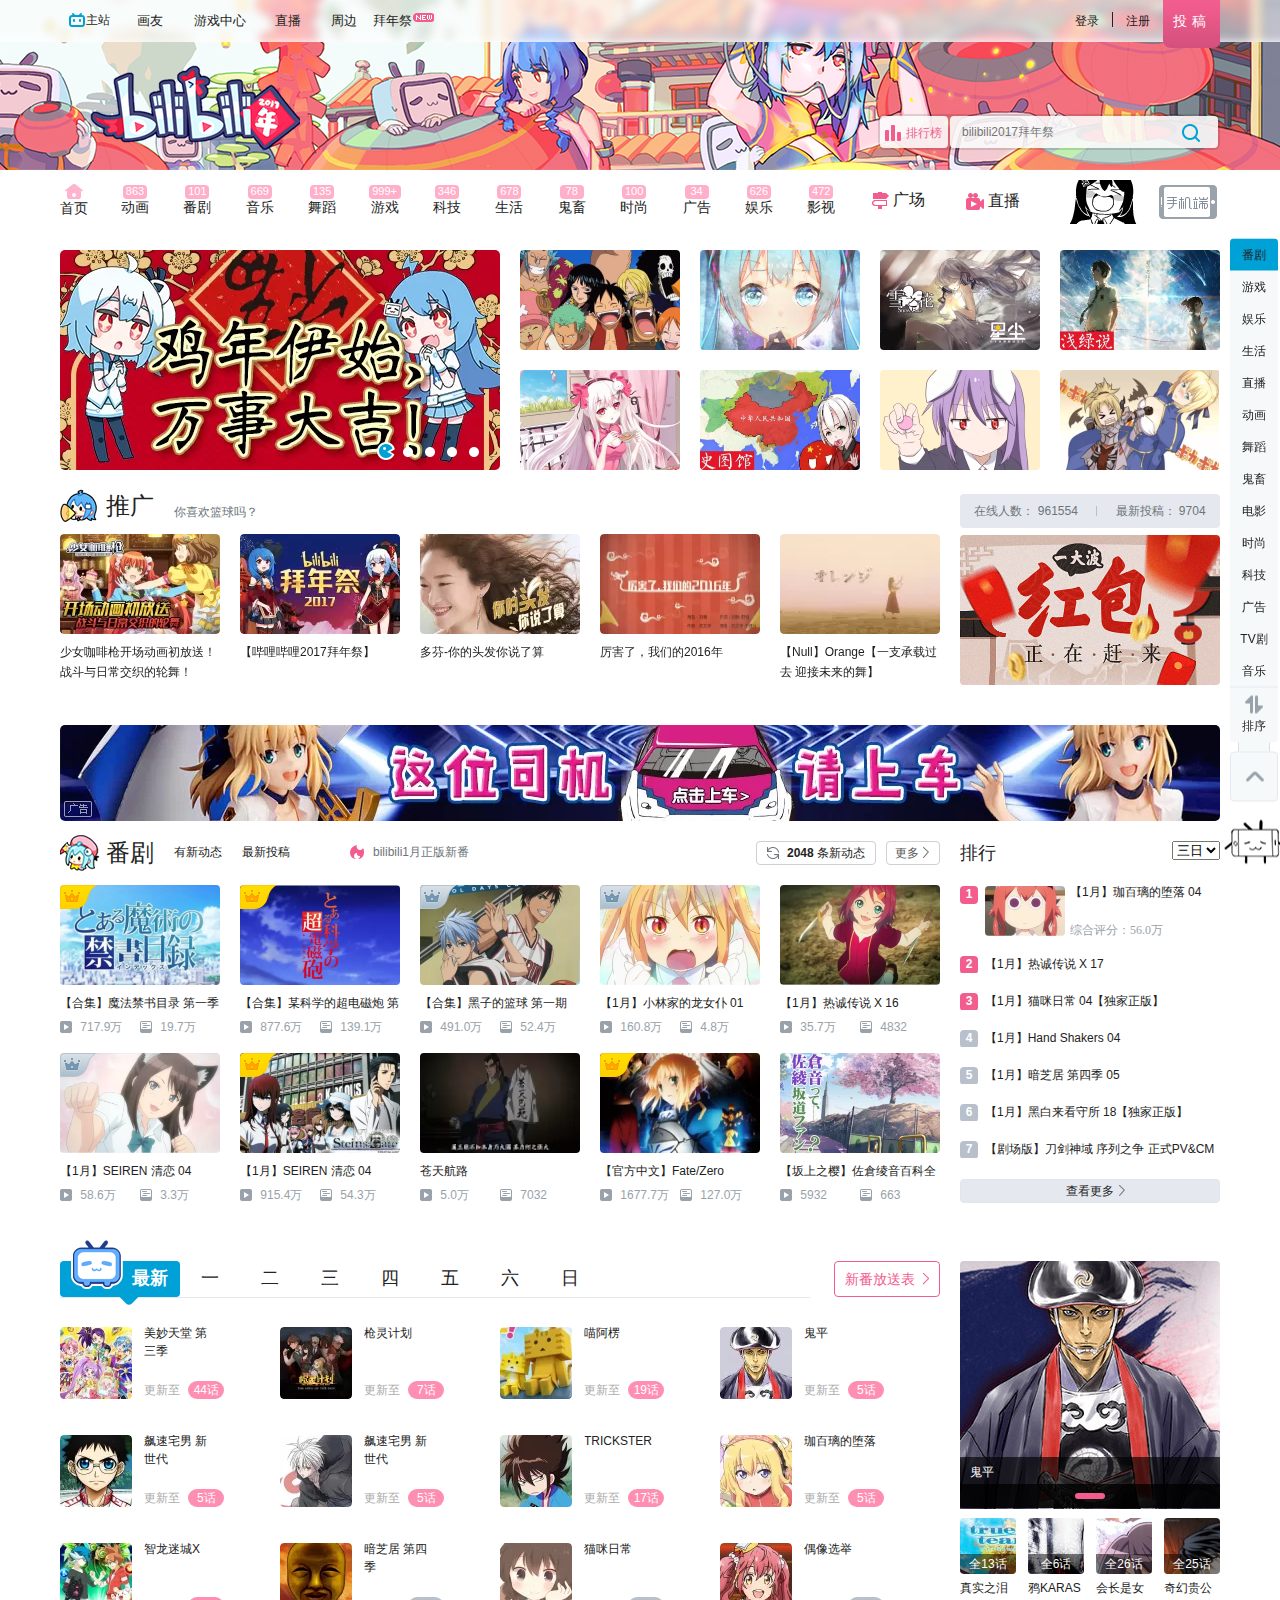
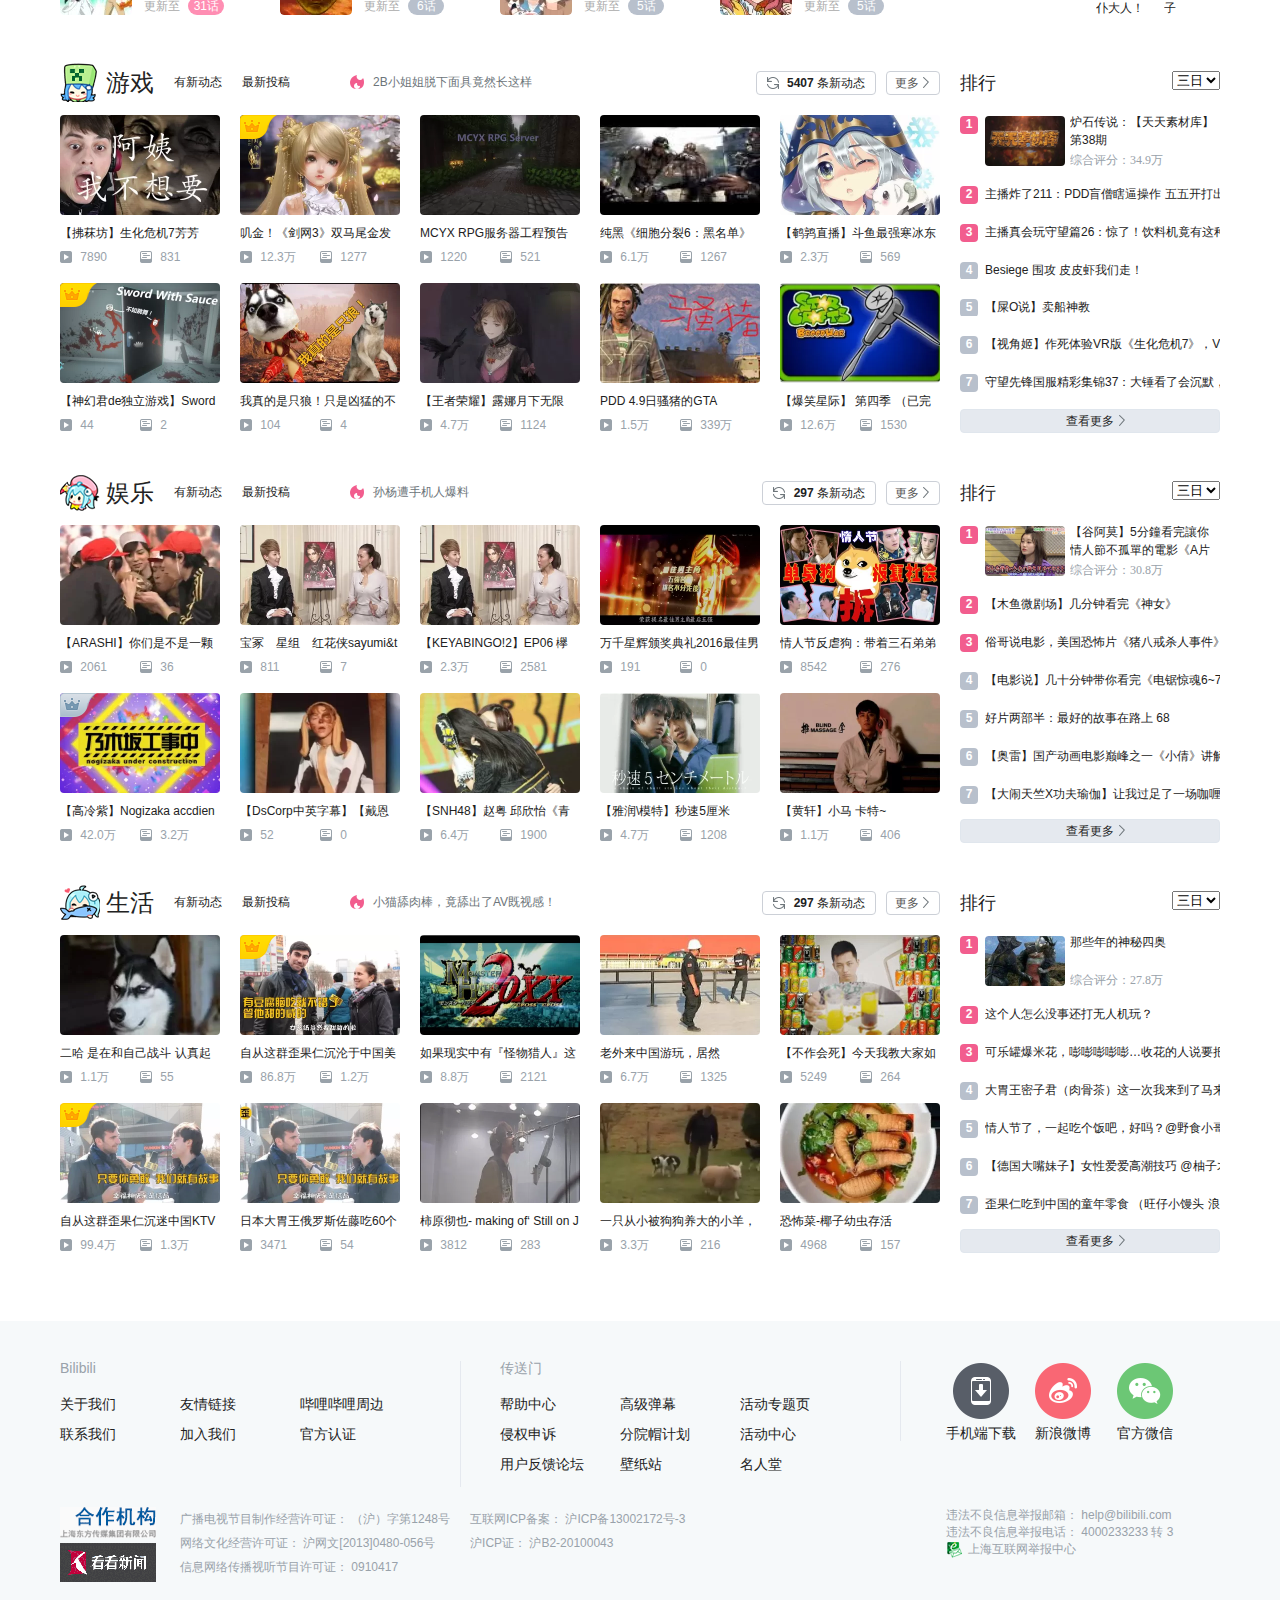
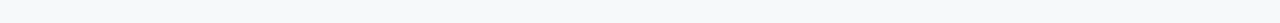
<file: index.html>
<!DOCTYPE html>
<html lang="en">
<head>
	<meta charset="UTF-8">
	<title>哔哩哔哩弹幕视频网 - ( ゜- ゜)つロ  乾杯~  - bilibili</title>
	<meta http-equiv="X-UA-Compatible" content="IE=Edge">
	<link rel="icon" href="img/icon/favicon.ico">
	<link rel="stylesheet" type="text/css" href="css/common.css">
	<link rel="stylesheet" type="text/css" href="css/index.css">
</head>
<body>
	<div class="head-top-nav">
		<div class="head-left">
			<ul class="head-ul">
				<li class=" zhuzhan">
					<i></i>
					<span>主站</span>
				</li>	
				<li class="huayou head-com">画友
				</li>
				<li class="gamecenter head-com">游戏中心
					<div class="gc-hover">
						<div class="gc-fate">
							<img src="img/head/gc1.jpg" alt="">
							<span>命运-冠位指定（Fate/GO）</span>
						</div>
						
						<ul class="gc-bm">
							<li>
								<img src="img/head/gc2.png" alt="">
								<span>魔法少女</span>
							</li>
							<li>
								<img src="img/head/gc3.png" alt="">
								<span>阴阳师</span>
							</li>
							<li>
								<img src="img/head/gc4.jpg" alt="">
								<span>崩坏3</span>
							</li>
						</ul>
						<div class="gc-list">
							<div class="gc-pre">
								<img src="img/head/title.png" alt="">
							</div>
							<ul>
								<li class="gcr1">仙剑奇侠传幻璃镜
									<div class="gc31 gccom"></div>
								</li>
								<li class="gcr2">刀剑乱舞
									<div class="gc32 gccom"></div>
								</li>
								<li class="gcr3">萌王EX
									<div class="gc33 gccom"></div>
								</li>
								<li class="grcr4">妖精的衣橱
									<div class="gc34 gccom"></div>
								</li>
								<li class="gcr5">EVA:破晓
									<div class="gc35 gccom"></div>
								</li>
								<li class="gcr6">神代梦华谭
									<div class="gc36 gccom"></div>
								</li>
								<li class="gcr7">碧蓝航线
									<div class="gc37 gccom"></div>
								</li>
							</ul>
						</div>
						
					</div>
				</li>
				<li class="live head-com">直播</li>					<li class="zhoubian head-com">周边</li>
				<li class="bainianji head-com">
					<i class="new"></i>
					<span>拜年祭</span>
				</li>		
			</ul>
		</div>
		<div class="head-right">
			<ul>
				<li class="login">
					<a href="login.html">登录</a>
				</li>
				<li class="shuxian"></li>
				<li class="register">
					<a href="register.html">注册</a>
				</li>
				<li class="tougao">
					<span class="tougao-one">投稿</span>
					<ul class="tg-menu">
						<li>
							<a href="##">
								<i class="tg-icon"></i>
								<span>视频投稿</span>
							</a>
						</li>
						<li>
							<a href="##">
								<i class="tg-icon1"></i>
								<span>投稿管理</span>
							</a>
						</li>
						<li>
							<a href="##">
								<i class="tg-icon2"></i>
								<span>创作中心</span>
							</a>
						</li>
					</ul>
				</li>
			</ul>
		</div>
	</div>

	<div class="head-top">
		<div class="head-box-filter">
			<div class="head-filter"></div>		
		</div>
	</div>
	<div class="head-photo">
		<div class="head-box">
			<img src="img/head/head-superwide.jpg" alt="">
			<div class="head-logo"></div>
		</div>
	</div>
	<div class="menu">
		<ul>
			<li class="menu-home">
				<i></i>
				<span>首页</span>
			</li>
			<li class="menu-animation">
				<div class="num">863</div>
				<div class="menu-com">动画</div>
			</li>
			<li class="menu-animation">
				<div class="num">101</div>
				<div class="menu-com">番剧</div>
			</li>
			<li class="menu-animation">
				<div class="num">669</div>
				<div class="menu-com">音乐</div>
			</li>
			<li class="menu-animation">
				<div class="num">135</div>
				<div class="menu-com">舞蹈</div>
			</li>
			<li class="menu-animation">
				<div class="num-game num">999+</div>
				<div class="menu-com">游戏</div>
			</li>
			<li class="menu-animation">
				<div class="num">346</div>
				<div class="menu-com">科技</div>
			</li>
			<li class="menu-animation">
				<div class="num">678</div>
				<div class="menu-com">生活</div>
			</li>
			<li class="menu-animation">
				<div class="num">78</div>
				<div class="menu-com">鬼畜</div>
			</li>
			<li class="menu-animation">
				<div class="num">100</div>
				<div class="menu-com">时尚</div>
			</li>
			<li class="menu-animation">
				<div class="num">34</div>
				<div class="menu-com">广告</div>
			</li>
			<li class="menu-animation">
				<div class="num">626</div>
				<div class="menu-com">娱乐</div>
			</li>
			<li class="menu-animation">
				<div class="num">472</div>
				<div class="menu-com">影视</div>
			</li>
			<li class="menu-square">
				<i></i>
				<span>广场</span>
			</li>
			<li class="menu-live">
				<i></i>
				<span>直播</span>
			</li>
		</ul>
		<div class="menu-r">
			<div class="random">
				<img src="img/head/menu-r.gif" alt="">
			</div>
			<div class="mobile">
				<div class="phone-box">
					<div class="phone-code"></div>
				</div>
			</div>
		</div>
		<div class="search">
			<form action="" class="search-form" target="_blank" method="get">
				<input class="keyword" id="search_input" type="text" name="keyword" placeholder="bilibili2017拜年祭">
				<input type="submit" class="search-submit" value=""></input>
			</form>
			<div class="suggest" id="search-suggest">
				<ul class="search-list">
					<li>搜索结果1</li>
					<li>搜索结果2</li>
				</ul>
			</div>
			<div class="rank">
				<span>排行榜</span>
			</div>
		</div>
	</div>
		<div class="container-body" id="content">
		<div class="container-top">
		<!-- 下面是轮播 -->
			<div class="lunbo-left">
				<div class="lb-list" style="left: -440px;">
					<img src="img/body/lunbo/lunbo5.webp" alt="">
					<img src="img/body/lunbo/lunbo1.webp" alt="">
					<img src="img/body/lunbo/lunbo2.webp" alt="">
					<img src="img/body/lunbo/lunbo3.webp" alt="">
					<img src="img/body/lunbo/lunbo4.webp" alt="">
					<img src="img/body/lunbo/lunbo5.webp" alt="">
					<img src="img/body/lunbo/lunbo1.webp" alt="">
				</div>
				<div class="more-topic">更多
					<i class="lb-arrow-r"></i>
				</div>
				<div class="lb-button">
					<span index="1" class="on"></span>
					<span index="2" class="off"></span>
					<span index="3" class="off"></span>
					<span index="4" class="off"></span>
					<span index="5" class="off"></span>
				</div>
				<div class="pre"></div>
				<div class="next"></div>
			</div>

			<div class="lunbo-r">
				<div class="lunbo-r-list">
					<ul class="lb-r-ul">
						<li>
							<div class="v-item">
								<div class="preview">
									<img src="img/body/lunbo/r1.webp" alt="">
								</div>
							</div>
						</li>
						<li>
							<div class="v-item">
								<div class="preview">
									<img src="img/body/lunbo/r2.webp" alt="">
								</div>
							</div>
						</li>
						<li>
							<div class="v-item">
								<div class="preview">
									<img src="img/body/lunbo/r3.webp" alt="">
								</div>
							</div>
						</li>
						<li>
							<div class="v-item">
								<div class="preview">
									<img src="img/body/lunbo/r4.webp" alt="">
								</div>
							</div>
						</li>
						<li>
							<div class="v-item">
								<div class="preview">
									<img src="img/body/lunbo/r5.webp" alt="">
								</div>
							</div>
						</li>
						<li>
							<div class="v-item">
								<div class="preview">
									<img src="img/body/lunbo/r6.webp" alt="">
								</div>
							</div>
						</li>
						<li>
							<div class="v-item">
								<div class="preview">
									<img src="img/body/lunbo/r7.webp" alt="">
								</div>
							</div>
						</li>
						<li>
							<div class="v-item">
								<div class="preview">
									<img src="img/body/lunbo/r8.webp" alt="">
								</div>
							</div>
						</li>
					</ul>
					<div class="page lb-yesterday">昨日</div>
					<div class="page lb-week">一周</div>
				</div>
			</div>
		</div>	
		<!-- 新作推广 -->
		<div class="container-row">
			<div class="b-l">
				<div class="b-head">
					<span class="b-head-i"></span>
					<span class="b-head-t">
						<h2>推广</h2>
					</span>
					<div class="pmt-list">
						<div class="pmt-link">
							<a href="#">你喜欢篮球吗？</a>
						</div>
					</div>
				</div>
				<div class="b-body">
					<ul class="tg-list">
						<li>
							<div class="v">
								<a href="#">
									<div class="border"></div>
									<img src="img/body/tuiguang/1.webp" alt="">
								</a>
								<a href="#">
									<div class="t">少女咖啡枪开场动画初放送！战斗与日常交织的轮舞！</div>
								</a>
							</div>
						</li>
						<li>
							<div class="v">
								<a href="" class="tg-com">
									<div class="border"></div>
									<img src="img/body/tuiguang/2.webp" alt="">
								</a>
								<a href="#">
									<div class="t">【哔哩哔哩2017拜年祭】</div>
								</a>
							</div>
						</li>
						<li>
							<div class="v">
								<a href="" class="tg-com">
									<div class="border"></div>
									<img src="img/body/tuiguang/3.webp" alt="">
								</a>
								<a href="#">
									<div class="t">多芬-你的头发你说了算</div>
								</a>
							</div>
						</li>
						<li>
							<div class="v">
								<a href="" class="tg-com">
									<div class="border"></div>
									<img src="img/body/tuiguang/4.webp" alt="">
								</a>
								<a href="#">
									<div class="t">厉害了，我们的2016年</div>
								</a>
							</div>
						</li>
						<li>
							<div class="v">
								<a href="" class="tg-com">
									<div class="border"></div>
									<img src="img/body/tuiguang/5.webp" alt="">
								</a>
								<a href="#">
									<div class="t">【Null】Orange【一支承载过去 迎接未来的舞】</div>
								</a>
							</div>
						</li>
					</ul>
				</div>
			</div>
			<div class="b-r">
				<div class="b-head">
					<div class="index-online">
						<span class="web-online">
							<a href="#">在线人数：
								<i>961554</i>
							</a>
						</span>
						<i class="s-line"></i>
						<span>
							<a href="#">最新投稿：
								<i>9704</i>
							</a>
						</span>
					</div>
				</div>
				<div class="b-body">
					<div class="index-promote">
						<div class="tg-right">
							<a href="#">
								<img src="img/body/tuiguang/6.png" alt="">
							</a>
						</div>
					</div>
				</div>
			</div>
			<div class="tg-ad">
				<img src="img/body/tuiguang/7.webp" alt="">
				<img src="img/body/tuiguang/ad.png" alt="" class="tg-img-ad">
			</div>
		</div>
		<!-- 下面是番剧 -->
		<div class="container-row item" id="item1" style="height: 410px;">
			<div>
				<div class="fanju-l">
					<div class="fanju-l-head">
						<i class="fj-l-i"></i>
						<span class="fj-fj">
							<h2>番剧</h2>
						</span>
						<ul class="fj-list">
							<li class="fj-list1">
								<span>有新动态</span>
							</li>
							<li>
								<span>最新投稿</span>
							</li>
						</ul>
						<div class="fj-more">
							<a href="##" class="fj-more-a">
								<div class="fj-gengduo">更多</div>
								<i></i>
							</a>
						</div>
						<div class="fj-trend">
							<span class="refresh"></span>
							<span class="info">
								<b>2048</b>
								<span>条新动态</span>
							</span>
						</div>
						<div class="fj-xinfan">
							<i></i>
							<div class="xinfan">bilibili1月正版新番</div>
						</div>
					</div>
					<div class="fanju-l-body">
						<ul class="fj-list-body">
							<li>
								<div class="fj-com">
									<a href="##" class="fj-a">
										<div class="medal"></div>
										<img src="img/body/fanju/1.webp" alt="">
									</a>
									<a href="##">
										<div class="fj-words">【合集】魔法禁书目录 第一季</div>
										<div class="fj-i">
											<span>
												<i class="fj-play"></i>
												717.9万
											</span>
											<span>
												<i class="fj-mulu"></i>
												19.7万
											</span>
										</div>
									</a>
								</div>
							</li>
							<li>
								<div class="fj-com">
									<a href="##" class="fj-a">
										<div class="medal"></div>
										<img src="img/body/fanju/2.webp" alt="">
									</a>
									<a href="##">
										<div class="fj-words">【合集】某科学的超电磁炮 第一季</div>
										<div class="fj-i">
											<span>
												<i class="fj-play"></i>
												877.6万
											</span>
											<span>
												<i class="fj-mulu"></i>
												139.1万
											</span>
										</div>
									</a>
								</div>
							</li>
							<li>
								<div class="fj-com">
									<a href="##" class="fj-a">
										<div class="medal-silver"></div>
										<img src="img/body/fanju/3.webp" alt="">
									</a>
									<a href="##">
										<div class="fj-words">【合集】黑子的篮球 第一期</div>
										<div class="fj-i">
											<span>
												<i class="fj-play"></i>
												491.0万
											</span>
											<span>
												<i class="fj-mulu"></i>
												52.4万
											</span>
										</div>
									</a>
								</div>
							</li>
							<li>
								<div class="fj-com">
									<a href="##" class="fj-a">
										<div class="medal-silver"></div>
										<img src="img/body/fanju/4.webp" alt="">
									</a>
									<a href="##">
										<div class="fj-words">【1月】小林家的龙女仆 01【独家正版】</div>
										<div class="fj-i">
											<span>
												<i class="fj-play"></i>
												160.8万
											</span>
											<span>
												<i class="fj-mulu"></i>
												4.8万
											</span>
										</div>
									</a>
								</div>	
							</li>
							<li>
								<div class="fj-com">
									<a href="##" class="fj-a">
										
										<img src="img/body/fanju/5.webp" alt="">
									</a>
									<a href="##">
										<div class="fj-words">【1月】热诚传说 X 16</div>
										<div class="fj-i">
											<span>
												<i class="fj-play"></i>
												35.7万
											</span>
											<span>
												<i class="fj-mulu"></i>
												4832
											</span>
										</div>
									</a>
								</div>	
							</li>
							<li>
								<div class="fj-com">
									<a href="##" class="fj-a">
										<div class="medal-silver"></div>
										<img src="img/body/fanju/6.webp" alt="">
									</a>
									<a href="##">
										<div class="fj-words">【1月】SEIREN 清恋 04</div>
										<div class="fj-i">
											<span>
												<i class="fj-play"></i>
												58.6万
											</span>
											<span>
												<i class="fj-mulu"></i>
												3.3万
											</span>
										</div>
									</a>
								</div>	
							</li>
							<li>
								<div class="fj-com">
									<a href="##" class="fj-a">
										<div class="medal"></div>
										<img src="img/body/fanju/7.webp" alt="">
									</a>
									<a href="##">
										<div class="fj-words">【1月】SEIREN 清恋 04</div>
										<div class="fj-i">
											<span>
												<i class="fj-play"></i>
												915.4万
											</span>
											<span>
												<i class="fj-mulu"></i>
												54.3万
											</span>
										</div>
									</a>
								</div>	
							</li>
							<li>
								<div class="fj-com">
									<a href="##" class="fj-a">
										
										<img src="img/body/fanju/8.webp" alt="">
									</a>
									<a href="##">
										<div class="fj-words">苍天航路</div>
										<div class="fj-i">
											<span>
												<i class="fj-play"></i>
												5.0万
											</span>
											<span>
												<i class="fj-mulu"></i>
												7032
											</span>
										</div>
									</a>
								</div>	
							</li>
							<li>
								<div class="fj-com">
									<a href="##" class="fj-a">
										<div class="medal"></div>
										<img src="img/body/fanju/9.webp" alt="">
									</a>
									<a href="##">
										<div class="fj-words">【官方中文】Fate/Zero</div>
										<div class="fj-i">
											<span>
												<i class="fj-play"></i>
												1677.7万
											</span>
											<span>
												<i class="fj-mulu"></i>
												127.0万
											</span>
										</div>
									</a>
								</div>	
							</li>
							<li>
								<div class="fj-com">
									<a href="##" class="fj-a">
										
										<img src="img/body/fanju/10.webp" alt="">
									</a>
									<a href="##">
										<div class="fj-words">【坂上之樱】佐倉绫音百科全书——乃木坂46篇</div>
										<div class="fj-i">
											<span>
												<i class="fj-play"></i>
												5932
											</span>
											<span>
												<i class="fj-mulu"></i>
												663
											</span>
										</div>
									</a>
								</div>	
							</li>	
						</ul>
					</div>
				</div>
				<div class="fanju-r">
					<div class="fj-r-head">
						<div class="fj-r-left">
							<span>
								<h3>排行</h3>
							</span>
						</div>
						<div class="fj-r-right">
							<select name="" id="">
								<option value="">三日</option>
								<option value="">一周</option>
							</select>
						</div>
					</div>
					<div class="fj-r-body">
						<ul class="fj-rank">
							<li>
								<i class="fj-number fj-n123">1</i>
								<div class="fj-rank1">
									<img src="img/body/fanju/11.webp" alt="">
								</div>
								<a href="##">
									<div class="fj-rank11">【1月】珈百璃的堕落 04</div>
									<div class="fj-rank12">
										<span>综合评分：56.0万</span>
									</div>
								</a>
							</li>
							<li>
								<i class="fj-number fj-n123">2</i>
								<a href="##" class="fj-rank-com">【1月】热诚传说 X 17</a>
							</li>
							<li>
								<i class="fj-number fj-n123">3</i>
								<a href="##" class="fj-rank-com">【1月】猫咪日常 04【独家正版】</a>
							</li>
							<li>
								<i class="fj-number">4</i>
								<a href="##" class="fj-rank-com">【1月】Hand Shakers 04</a>
							</li>
							<li>
								<i class="fj-number">5</i>
								<a href="##" class="fj-rank-com">【1月】暗芝居 第四季 05</a>
							</li>
							<li>
								<i class="fj-number">6</i>
								<a href="##" class="fj-rank-com">【1月】黑白来看守所 18【独家正版】</a>
							</li>
							<li>
								<i class="fj-number">7</i>
								<a href="##" class="fj-rank-com">【剧场版】刀剑神域 序列之争 正式PV&CM</a>
							</li>
						</ul>
						<div class="fj-more-link">
							<a href="##">
								查看更多
								<i></i>
							</a>
						</div>
					</div>
				</div>


			</div>




		</div>
		<!-- 下面是最新 -->
		<div class="zuixin">
			<div class="zx-l">
				<div class="zx-head">
					<a href="##" class="zx-xffsb">新番放送表
						<i class="zx-l-arrow"></i>
					</a>
					<div class="zx-tab">
						<ul>
							<li class="zx-w0">
								<span>最新</span>
								<i class="zx-zuixin"></i>
								<i class="zx-sanjiao"></i>
							</li>
							<li class="zx-w">
								<span>一</span>
							</li>
							<li class="zx-w">
								<span>二</span>
							</li>
							<li class="zx-w">
								<span>三</span>
							</li>
							<li class="zx-w">
								<span>四</span>
							</li>
							<li class="zx-w">
								<span>五</span>
							</li>
							<li class="zx-w">
								<span>六</span>
							</li>
							<li class="zx-w">
								<span>日</span>
							</li>
						</ul>
					</div>
				</div>
				<div class="zx-body">
					<div class="zx-calendar">
						<ul class="zx-list">
							<li class="zx-1234">
								<div class="zx-item">
									<a href="##">
										<img src="img/body/zuixin/1.webp" alt="">
									</a>
									<div class="zx-item-i">
										<a href="##">
											<p class="zx-t">
												<span>美妙天堂  第三季</span>
											</p>
										</a>
										<p class="zx-num">更新至
											<span>44话</span>
										</p>
									</div>
								</div>
							</li>
							<li class="zx-1234">
								<div class="zx-item">
									<a href="##">
										<img src="img/body/zuixin/2.webp" alt="">
									</a>
									<div class="zx-item-i">
										<a href="##">
											<p class="zx-t">
												<span>枪灵计划</span>
											</p>
										</a>
										<p class="zx-num">更新至
											<span>7话</span>
										</p>
									</div>
								</div>
							</li>
							<li class="zx-1234">
								<div class="zx-item">
									<a href="##">
										<img src="img/body/zuixin/3.webp" alt="">
									</a>
									<div class="zx-item-i">
										<a href="##">
											<p class="zx-t">
												<span>喵阿楞</span>
											</p>
										</a>
										<p class="zx-num">更新至
											<span>19话</span>
										</p>
									</div>
								</div>
							</li>
							<li class="zx-1234">
								<div class="zx-item">
									<a href="##">
										<img src="img/body/zuixin/4.webp" alt="">
									</a>
									<div class="zx-item-i">
										<a href="##">
											<p class="zx-t">
												<span>鬼平</span>
											</p>
										</a>
										<p class="zx-num">更新至
											<span>5话</span>
										</p>
									</div>
								</div>
							</li>
							<li>
								<div class="zx-item">
									<a href="##">
										<img src="img/body/zuixin/5.webp" alt="">
									</a>
									<div class="zx-item-i">
										<a href="##">
											<p class="zx-t">
												<span>飙速宅男 新世代</span>
											</p>
										</a>
										<p class="zx-num">更新至
											<span>5话</span>
										</p>
									</div>
								</div>
							</li>
							<li>
								<div class="zx-item">
									<a href="##">
										<img src="img/body/zuixin/6.webp" alt="">
									</a>
									<div class="zx-item-i">
										<a href="##">
											<p class="zx-t">
												<span>飙速宅男 新世代</span>
											</p>
										</a>
										<p class="zx-num">更新至
											<span>5话</span>
										</p>
									</div>
								</div>
							</li>
							<li>
								<div class="zx-item">
									<a href="##">
										<img src="img/body/zuixin/7.webp" alt="">
									</a>
									<div class="zx-item-i">
										<a href="##">
											<p class="zx-t">
												<span>TRICKSTER</span>
											</p>
										</a>
										<p class="zx-num">更新至
											<span>17话</span>
										</p>
									</div>
								</div>
							</li>
							<li>
								<div class="zx-item">
									<a href="##">
										<img src="img/body/zuixin/8.webp" alt="">
									</a>
									<div class="zx-item-i">
										<a href="##">
											<p class="zx-t">
												<span>珈百璃的堕落</span>
											</p>
										</a>
										<p class="zx-num">更新至
											<span>5话</span>
										</p>
									</div>
								</div>
							</li>
							<li>
								<div class="zx-item">
									<a href="##">
										<img src="img/body/zuixin/9.webp" alt="">
									</a>
									<div class="zx-item-i">
										<a href="##">
											<p class="zx-t">
												<span>智龙迷城X</span>
											</p>
										</a>
										<p class="zx-num">更新至
											<span>31话</span>
										</p>
									</div>
								</div>
							</li>
							<li>
								<div class="zx-item">
									<a href="##">
										<img src="img/body/zuixin/10.webp" alt="">
									</a>
									<div class="zx-item-i">
										<a href="##">
											<p class="zx-t">
												<span>暗芝居 第四季</span>
											</p>
										</a>
										<p class="zx-num">更新至
											<span class="zx-num-d">6话</span>
										</p>
									</div>
								</div>
							</li>
							<li>
								<div class="zx-item">
									<a href="##">
										<img src="img/body/zuixin/11.webp" alt="">
									</a>
									<div class="zx-item-i">
										<a href="##">
											<p class="zx-t">
												<span>猫咪日常</span>
											</p>
										</a>
										<p class="zx-num">更新至
											<span class="zx-num-d">5话</span>
										</p>
									</div>
								</div>
							</li>
							<li>
								<div class="zx-item">
									<a href="##">
										<img src="img/body/zuixin/12.webp" alt="">
									</a>
									<div class="zx-item-i">
										<a href="##">
											<p class="zx-t">
												<span>偶像选举</span>
											</p>
										</a>
										<p class="zx-num">更新至
											<span class="zx-num-d">5话</span>
										</p>
									</div>
								</div>
							</li>
						</ul>
					</div>
					
				</div>
				
			</div>
			<div class="zx-r">
				<div class="zx-r-b">
					<div class="zx-guiping">
						<img src="img/body/zuixin/guiping.jpg" alt="">
					</div>
					<div class="zx-gp-bottom">
						<div class="gp-info">
							<a href="##">鬼平</a>
						</div>
						<ul class="gp-slider">
							<li>
								<div class="gp-li"></div>
							</li>
						</ul>
					</div>
					<div class="gp-list">
						<li>
							<a href="##" class="gp-list1">
								<img src="img\body\zuixin\gp1.jpg" alt="">
							</a>
							<div class="gp-list2">全13话</div>
							<a href="##" class="gp-list3">真实之泪</a>
						</li>
						<li>
							<a href="##" class="gp-list1">
								<img src="img\body\zuixin\gp2.jpg" alt="">
							</a>
							<div class="gp-list2">全6话</div>
							<a href="##" class="gp-list3">鸦KARAS</a>
						</li>
						<li>
							<a href="##" class="gp-list1">
								<img src="img\body\zuixin\gp3.jpg" alt="">
							</a>
							<div class="gp-list2">全26话</div>
							<a href="##" class="gp-list3">会长是女仆大人！</a>
						</li>
						<li>
							<a href="##" class="gp-list1">
								<img src="img\body\zuixin\gp4.jpg" alt="">
							</a>
							<div class="gp-list2">全25话</div>
							<a href="##" class="gp-list3">奇幻贵公子</a>
						</li>
					</div>
				</div>
			</div>
		</div>

	</div>
	
	


<!-- 下面是游戏，以番剧为基础 -->


		<div class="container-row item" id="item2" style="height: 410px;">
			<div>
				<div class="fanju-l">
					<div class="fanju-l-head">
						<i class="fj-l-i" id="yx-icon"></i>
						<span class="fj-fj">
							<h2>游戏</h2>
						</span>
						<ul class="fj-list">
							<li class="fj-list1">
								<span>有新动态</span>
							</li>
							<li>
								<span>最新投稿</span>
							</li>
						</ul>
						<div class="fj-more">
							<a href="##" class="fj-more-a">
								<div class="fj-gengduo">更多</div>
								<i></i>
							</a>
						</div>
						<div class="fj-trend">
							<span class="refresh"></span>
							<span class="info">
								<b>5407</b>
								<span>条新动态</span>
							</span>
						</div>
						<div class="fj-xinfan">
							<i></i>
							<div class="xinfan">2B小姐姐脱下面具竟然长这样</div>
						</div>
					</div>
					<div class="fanju-l-body">
						<ul class="fj-list-body">
							<li>
								<div class="fj-com">
									<a href="##" class="fj-a">
						
										<img src="img/body/game/1.webp" alt="">
									</a>
									<a href="##">
										<div class="fj-words">【拂菻坊】生化危机7芳芳版：他还有一个老婆？！（三）</div>
										<div class="fj-i">
											<span>
												<i class="fj-play"></i>
												7890
											</span>
											<span>
												<i class="fj-mulu"></i>
												831
											</span>
										</div>
									</a>
								</div>
							</li>
							<li>
								<div class="fj-com">
									<a href="##" class="fj-a">
										<div class="medal"></div>
										<img src="img/body/game/2.webp" alt="">
									</a>
									<a href="##">
										<div class="fj-words">叽金！《剑网3》双马尾金发来袭 新外观亮相</div>
										<div class="fj-i">
											<span>
												<i class="fj-play"></i>
												12.3万
											</span>
											<span>
												<i class="fj-mulu"></i>
												1277
											</span>
										</div>
									</a>
								</div>
							</li>
							<li>
								<div class="fj-com">
									<a href="##" class="fj-a">
										
										<img src="img/body/game/3.webp" alt="">
									</a>
									<a href="##">
										<div class="fj-words">MCYX RPG服务器工程预告</div>
										<div class="fj-i">
											<span>
												<i class="fj-play"></i>
												1220
											</span>
											<span>
												<i class="fj-mulu"></i>
												521
											</span>
										</div>
									</a>
								</div>
							</li>
							<li>
								<div class="fj-com">
									<a href="##" class="fj-a">
										
										<img src="img/body/game/4.webp" alt="">
									</a>
									<a href="##">
										<div class="fj-words">纯黑《细胞分裂6：黑名单》第一期 猎豹模式攻略解说</div>
										<div class="fj-i">
											<span>
												<i class="fj-play"></i>
												6.1万
											</span>
											<span>
												<i class="fj-mulu"></i>
												1267
											</span>
										</div>
									</a>
								</div>	
							</li>
							<li>
								<div class="fj-com">
									<a href="##" class="fj-a">
										
										<img src="img/body/game/5.webp" alt="">
									</a>
									<a href="##">
										<div class="fj-words">【鹌鹑直播】斗鱼最强寒冰东北大鹌鹑11.8精彩对局合集，寒冰EZ小炮</div>
										<div class="fj-i">
											<span>
												<i class="fj-play"></i>
												2.3万
											</span>
											<span>
												<i class="fj-mulu"></i>
												569
											</span>
										</div>
									</a>
								</div>	
							</li>
							<li>
								<div class="fj-com">
									<a href="##" class="fj-a">
										<div class="medal"></div>
										<img src="img/body/game/6.webp" alt="">
									</a>
									<a href="##">
										<div class="fj-words">【神幻君de独立游戏】Sword With Sauce#2 化身杨教授前来复仇，接受正义的制裁吧</div>
										<div class="fj-i">
											<span>
												<i class="fj-play"></i>
												44
											</span>
											<span>
												<i class="fj-mulu"></i>
												2
											</span>
										</div>
									</a>
								</div>	
							</li>
							<li>
								<div class="fj-com">
									<a href="##" class="fj-a">
										
										<img src="img/body/game/7.webp" alt="">
									</a>
									<a href="##">
										<div class="fj-words">我真的是只狼！只是凶猛的不明显！《孤岛惊魂：原始杀戮》实况解说Ep03</div>
										<div class="fj-i">
											<span>
												<i class="fj-play"></i>
												104
											</span>
											<span>
												<i class="fj-mulu"></i>
												4
											</span>
										</div>
									</a>
								</div>	
							</li>
							<li>
								<div class="fj-com">
									<a href="##" class="fj-a">
										
										<img src="img/body/game/8.webp" alt="">
									</a>
									<a href="##">
										<div class="fj-words">【王者荣耀】露娜月下无限连，99％的人都不会[滑稽]</div>
										<div class="fj-i">
											<span>
												<i class="fj-play"></i>
												4.7万
											</span>
											<span>
												<i class="fj-mulu"></i>
												1124
											</span>
										</div>
									</a>
								</div>	
							</li>
							<li>
								<div class="fj-com">
									<a href="##" class="fj-a">
										
										<img src="img/body/game/9.webp" alt="">
									</a>
									<a href="##">
										<div class="fj-words">PDD 4.9日骚猪的GTA</div>
										<div class="fj-i">
											<span>
												<i class="fj-play"></i>
												1.5万
											</span>
											<span>
												<i class="fj-mulu"></i>
												339万
											</span>
										</div>
									</a>
								</div>	
							</li>
							<li>
								<div class="fj-com">
									<a href="##" class="fj-a">
										
										<img src="img/body/game/10.webp" alt="">
									</a>
									<a href="##">
										<div class="fj-words">【爆笑星际】 第四季 （已完结/共10集）</div>
										<div class="fj-i">
											<span>
												<i class="fj-play"></i>
												12.6万
											</span>
											<span>
												<i class="fj-mulu"></i>
												1530
											</span>
										</div>
									</a>
								</div>	
							</li>	
						</ul>
					</div>
				</div>
				<div class="fanju-r">
					<div class="fj-r-head">
						<div class="fj-r-left">
							<span>
								<h3>排行</h3>
							</span>
						</div>
						<div class="fj-r-right">
							<select name="" id="">
								<option value="">三日</option>
								<option value="">一周</option>
							</select>
						</div>
					</div>
					<div class="fj-r-body">
						<ul class="fj-rank">
							<li>
								<i class="fj-number fj-n123">1</i>
								<div class="fj-rank1">
									<img src="img/body/game/11.webp" alt="">
								</div>
								<a href="##">
									<div class="fj-rank11">炉石传说：【天天素材库】 第38期</div>
									<div class="fj-rank12">
										<span>综合评分：34.9万</span>
									</div>
								</a>
							</li>
							<li>
								<i class="fj-number fj-n123">2</i>
								<a href="##" class="fj-rank-com game-rdiff" >主播炸了211：PDD盲僧瞎逼操作 五五开打出2369最低伤害</a>
							</li>
							<li>
								<i class="fj-number fj-n123">3</i>
								<a href="##" class="fj-rank-com game-rdiff" >主播真会玩守望篇26：惊了！饮料机竟有这种功能！</a>
							</li>
							<li>
								<i class="fj-number">4</i>
								<a href="##" class="fj-rank-com">Besiege 围攻  皮皮虾我们走！</a>
							</li>
							<li>
								<i class="fj-number">5</i>
								<a href="##" class="fj-rank-com">【屎O说】卖船神教</a>
							</li>
							<li>
								<i class="fj-number">6</i>
								<a href="##" class="fj-rank-com game-rdiff">【视角姬】作死体验VR版《生化危机7》，VR版要人命啊！！</a>
							</li>
							<li>
								<i class="fj-number">7</i>
								<a href="##" class="fj-rank-com game-rdiff">守望先锋国服精彩集锦37：大锤看了会沉默，安娜看了会流泪</a>
							</li>
						</ul>
						<div class="fj-more-link">
							<a href="##">
								查看更多
								<i></i>
							</a>
						</div>
					</div>
				</div>


			</div>
		</div>

		<!-- 下面是娱乐 -->

		<div class="container-row item" id="item3" style="height: 410px;">
			<div>
				<div class="fanju-l">
					<div class="fanju-l-head">
						<i class="fj-l-i" id="entertainment-icon"></i>
						<span class="fj-fj">
							<h2>娱乐</h2>
						</span>
						<ul class="fj-list">
							<li class="fj-list1">
								<span>有新动态</span>
							</li>
							<li> 
								<span>最新投稿</span>
							</li>
						</ul>
						<div class="fj-more">
							<a href="##" class="fj-more-a">
								<div class="fj-gengduo">更多</div>
								<i></i>
							</a>
						</div>
						<div class="fj-trend">
							<span class="refresh"></span>
							<span class="info">
								<b>297</b>
								<span>条新动态</span>
							</span>
						</div>
						<div class="fj-xinfan">
							<i></i>
							<div class="xinfan">孙杨遭手机人爆料</div>
						</div>
					</div>
					<div class="fanju-l-body">
						<ul class="fj-list-body">
							<li>
								<div class="fj-com">
									<a href="##" class="fj-a">
						
										<img src="img/body/entertainment/1.webp" alt="">
									</a>
									<a href="##">
										<div class="fj-words">【ARASHI】你们是不是一颗瓜子也要掰五瓣啊</div>
										<div class="fj-i">
											<span>
												<i class="fj-play"></i>
												2061
											</span>
											<span>
												<i class="fj-mulu"></i>
												36
											</span>
										</div>
									</a>
								</div>
							</li>
							<li>
								<div class="fj-com">
									<a href="##" class="fj-a">
										
										<img src="img/body/entertainment/2.webp" alt="">
									</a>
									<a href="##">
										<div class="fj-words">宝冢　星组　红花侠sayumi&toko对谈</div>
										<div class="fj-i">
											<span>
												<i class="fj-play"></i>
												811
											</span>
											<span>
												<i class="fj-mulu"></i>
												7
											</span>
										</div>
									</a>
								</div>
							</li>
							<li>
								<div class="fj-com">
									<a href="##" class="fj-a">
										
										<img src="img/body/entertainment/3.webp" alt="">
									</a>
									<a href="##">
										<div class="fj-words">【KEYABINGO!2】EP06 欅坂46第一古惑女决定战【欅坂不够热】</div>
										<div class="fj-i">
											<span>
												<i class="fj-play"></i>
												2.3万
											</span>
											<span>
												<i class="fj-mulu"></i>
												2581
											</span>
										</div>
									</a>
								</div>
							</li>
							<li>
								<div class="fj-com">
									<a href="##" class="fj-a">
										
										<img src="img/body/entertainment/4.webp" alt="">
									</a>
									<a href="##">
										<div class="fj-words">万千星辉颁奖典礼2016最佳男主角陈展鹏剪辑</div>
										<div class="fj-i">
											<span>
												<i class="fj-play"></i>
												191
											</span>
											<span>
												<i class="fj-mulu"></i>
												0
											</span>
										</div>
									</a>
								</div>	
							</li>
							<li>
								<div class="fj-com">
									<a href="##" class="fj-a">
										
										<img src="img/body/entertainment/5.webp" alt="">
									</a>
									<a href="##">
										<div class="fj-words">情人节反虐狗：带着三石弟弟拆尽天下CP，单身狗报复社会</div>
										<div class="fj-i">
											<span>
												<i class="fj-play"></i>
												8542
											</span>
											<span>
												<i class="fj-mulu"></i>
												276
											</span>
										</div>
									</a>
								</div>	
							</li>
							<li>
								<div class="fj-com">
									<a href="##" class="fj-a">
										<div class="medal-silver"></div>
										<img src="img/body/entertainment/6.webp" alt="">
									</a>
									<a href="##">
										<div class="fj-words">【高冷紫】Nogizaka accdient！合集</div>
										<div class="fj-i">
											<span>
												<i class="fj-play"></i>
												42.0万
											</span>
											<span>
												<i class="fj-mulu"></i>
												3.2万
											</span>
										</div>
									</a>
								</div>	
							</li>
							<li>
								<div class="fj-com">
									<a href="##" class="fj-a">
										
										<img src="img/body/entertainment/7.webp" alt="">
									</a>
									<a href="##">
										<div class="fj-words">【DsCorp中英字幕】【戴恩德哈恩】幼年期戴涵涵曾扮演小狗Toto</div>
										<div class="fj-i">
											<span>
												<i class="fj-play"></i>
												52
											</span>
											<span>
												<i class="fj-mulu"></i>
												0
											</span>
										</div>
									</a>
								</div>	
							</li>
							<li>
								<div class="fj-com">
									<a href="##" class="fj-a">
										
										<img src="img/body/entertainment/8.webp" alt="">
									</a>
									<a href="##">
										<div class="fj-words">【SNH48】赵粤 邱欣怡《青涩的香蕉》</div>
										<div class="fj-i">
											<span>
												<i class="fj-play"></i>
												6.4万
											</span>
											<span>
												<i class="fj-mulu"></i>
												1900
											</span>
										</div>
									</a>
								</div>	
							</li>
							<li>
								<div class="fj-com">
									<a href="##" class="fj-a">
										
										<img src="img/body/entertainment/9.webp" alt="">
									</a>
									<a href="##">
										<div class="fj-words">【雅润\模特】秒速5厘米</div>
										<div class="fj-i">
											<span>
												<i class="fj-play"></i>
												4.7万
											</span>
											<span>
												<i class="fj-mulu"></i>
												1208
											</span>
										</div>
									</a>
								</div>	
							</li>
							<li>
								<div class="fj-com">
									<a href="##" class="fj-a">
										
										<img src="img/body/entertainment/10.webp" alt="">
									</a>
									<a href="##">
										<div class="fj-words">【黄轩】小马 卡特~</div>
										<div class="fj-i">
											<span>
												<i class="fj-play"></i>
												1.1万
											</span>
											<span>
												<i class="fj-mulu"></i>
												406
											</span>
										</div>
									</a>
								</div>	
							</li>	
						</ul>
					</div>
				</div>
				<div class="fanju-r">
					<div class="fj-r-head">
						<div class="fj-r-left">
							<span>
								<h3>排行</h3>
							</span>
						</div>
						<div class="fj-r-right">
							<select name="" id="">
								<option value="">三日</option>
								<option value="">一周</option>
							</select>
						</div>
					</div>
					<div class="fj-r-body">
						<ul class="fj-rank">
							<li>
								<i class="fj-number fj-n123">1</i>
								<div class="fj-rank1">
									<img src="img/body/entertainment/11.webp" alt="">
								</div>
								<a href="##">
									<div class="fj-rank11">【谷阿莫】5分鐘看完讓你情人節不孤單的電影《A片现场不NG》</div>
									<div class="fj-rank12">
										<span>综合评分：30.8万</span>
									</div>
								</a>
							</li>
							<li>
								<i class="fj-number fj-n123">2</i>
								<a href="##" class="fj-rank-com game-rdiff" >【木鱼微剧场】几分钟看完《神女》</a>
							</li>
							<li>
								<i class="fj-number fj-n123">3</i>
								<a href="##" class="fj-rank-com game-rdiff" >俗哥说电影，美国恐怖片《猪八戒杀人事件》</a>
							</li>
							<li>
								<i class="fj-number">4</i>
								<a href="##" class="fj-rank-com game-rdiff">【电影说】几十分钟带你看完《电锯惊魂6~7》加量不加价~</a>
							</li>
							<li>
								<i class="fj-number">5</i>
								<a href="##" class="fj-rank-com game-rdiff">好片两部半：最好的故事在路上 68</a>
							</li>
							<li>
								<i class="fj-number">6</i>
								<a href="##" class="fj-rank-com game-rdiff">【奥雷】国产动画电影巅峰之一《小倩》讲解</a>
							</li>
							<li>
								<i class="fj-number">7</i>
								<a href="##" class="fj-rank-com game-rdiff">【大闹天竺X功夫瑜伽】让我过足了一场咖喱鸡味的新年 播放:42890 9:16</a>
							</li>
						</ul>
						<div class="fj-more-link">
							<a href="##">
								查看更多
								<i></i>
							</a>
						</div>
					</div>
				</div>


			</div>
		</div>
		<!-- 下面是生活 -->

		<div class="container-row item" id="item4" style="height: 410px;">
			<div>
				<div class="fanju-l">
					<div class="fanju-l-head">
						<i class="fj-l-i" id="life-icon"></i>
						<span class="fj-fj">
							<h2>生活</h2>
						</span>
						<ul class="fj-list">
							<li class="fj-list1">
								<span>有新动态</span>
							</li>
							<li>
								<span>最新投稿</span>
							</li>
						</ul>
						<div class="fj-more">
							<a href="##" class="fj-more-a">
								<div class="fj-gengduo">更多</div>
								<i></i>
							</a>
						</div>
						<div class="fj-trend">
							<span class="refresh"></span>
							<span class="info">
								<b>297</b>
								<span>条新动态</span>
							</span>
						</div>
						<div class="fj-xinfan">
							<i></i>
							<div class="xinfan">小猫舔肉棒，竟舔出了AV既视感！</div>
						</div>
					</div>
					<div class="fanju-l-body">
						<ul class="fj-list-body">
							<li>
								<div class="fj-com">
									<a href="##" class="fj-a">
						
										<img src="img/body/life/1.webp" alt="">
									</a>
									<a href="##">
										<div class="fj-words">二哈 是在和自己战斗  认真起来连我自己都咬</div>
										<div class="fj-i">
											<span>
												<i class="fj-play"></i>
												1.1万
											</span>
											<span>
												<i class="fj-mulu"></i>
												55
											</span>
										</div>
									</a>
								</div>
							</li>
							<li>
								<div class="fj-com">
									<a href="##" class="fj-a">
										<div class="medal"></div>
										<img src="img/body/life/2.webp" alt="">
									</a>
									<a href="##">
										<div class="fj-words">自从这群歪果仁沉沦于中国美食以后。。。</div>
										<div class="fj-i">
											<span>
												<i class="fj-play"></i>
												86.8万
											</span>
											<span>
												<i class="fj-mulu"></i>
												1.2万
											</span>
										</div>
									</a>
								</div>
							</li>
							<li>
								<div class="fj-com">
									<a href="##" class="fj-a">
										
										<img src="img/body/life/3.webp" alt="">
									</a>
									<a href="##">
										<div class="fj-words">如果现实中有『怪物猎人』这个职业存在</div>
										<div class="fj-i">
											<span>
												<i class="fj-play"></i>
												8.8万
											</span>
											<span>
												<i class="fj-mulu"></i>
												2121
											</span>
										</div>
									</a>
								</div>
							</li>
							<li>
								<div class="fj-com">
									<a href="##" class="fj-a">
										
										<img src="img/body/life/4.webp" alt="">
									</a>
									<a href="##">
										<div class="fj-words">老外来中国游玩，居然被…………</div>
										<div class="fj-i">
											<span>
												<i class="fj-play"></i>
												6.7万
											</span>
											<span>
												<i class="fj-mulu"></i>
												1325
											</span>
										</div>
									</a>
								</div>	
							</li>
							<li>
								<div class="fj-com">
									<a href="##" class="fj-a">
										
										<img src="img/body/life/5.webp" alt="">
									</a>
									<a href="##">
										<div class="fj-words">【不作会死】今天我教大家如何做一款能吃的饮料</div>
										<div class="fj-i">
											<span>
												<i class="fj-play"></i>
												5249
											</span>
											<span>
												<i class="fj-mulu"></i>
												264
											</span>
										</div>
									</a>
								</div>	
							</li>
							<li>
								<div class="fj-com">
									<a href="##" class="fj-a">
										<div class="medal"></div>
										<img src="img/body/life/6.webp" alt="">
									</a>
									<a href="##">
										<div class="fj-words">自从这群歪果仁沉迷中国KTV以后。。。</div>
										<div class="fj-i">
											<span>
												<i class="fj-play"></i>
												99.4万
											</span>
											<span>
												<i class="fj-mulu"></i>
												1.3万
											</span>
										</div>
									</a>
								</div>	
							</li>
							<li>
								<div class="fj-com">
									<a href="##" class="fj-a">
										
										<img src="img/body/life/6.webp" alt="">
									</a>
									<a href="##">
										<div class="fj-words">日本大胃王俄罗斯佐藤吃60个giant caplico（中文字幕）</div>
										<div class="fj-i">
											<span>
												<i class="fj-play"></i>
												3471
											</span>
											<span>
												<i class="fj-mulu"></i>
												54
											</span>
										</div>
									</a>
								</div>	
							</li>
							<li>
								<div class="fj-com">
									<a href="##" class="fj-a">
										
										<img src="img/body/life/8.webp" alt="">
									</a>
									<a href="##">
										<div class="fj-words">柿原彻也- making of‘ Still on Journey’</div>
										<div class="fj-i">
											<span>
												<i class="fj-play"></i>
												3812
											</span>
											<span>
												<i class="fj-mulu"></i>
												283
											</span>
										</div>
									</a>
								</div>	
							</li>
							<li>
								<div class="fj-com">
									<a href="##" class="fj-a">
										
										<img src="img/body/life/9.webp" alt="">
									</a>
									<a href="##">
										<div class="fj-words">一只从小被狗狗养大的小羊，所以它跑起来是这样的！</div>
										<div class="fj-i">
											<span>
												<i class="fj-play"></i>
												3.3万
											</span>
											<span>
												<i class="fj-mulu"></i>
												216
											</span>
										</div>
									</a>
								</div>	
							</li>
							<li>
								<div class="fj-com">
									<a href="##" class="fj-a">
										
										<img src="img/body/life/10.webp" alt="">
									</a>
									<a href="##">
										<div class="fj-words">恐怖菜-椰子幼虫存活</div>
										<div class="fj-i">
											<span>
												<i class="fj-play"></i>
												4968
											</span>
											<span>
												<i class="fj-mulu"></i>
												157
											</span>
										</div>
									</a>
								</div>	
							</li>	
						</ul>
					</div>
				</div>
				<div class="fanju-r">
					<div class="fj-r-head">
						<div class="fj-r-left">
							<span>
								<h3>排行</h3>
							</span>
						</div>
						<div class="fj-r-right">
							<select name="" id="">
								<option value="">三日</option>
								<option value="">一周</option>
							</select>
						</div>
					</div>
					<div class="fj-r-body">
						<ul class="fj-rank">
							<li>
								<i class="fj-number fj-n123">1</i>
								<div class="fj-rank1">
									<img src="img/body/life/11.webp" alt="">
								</div>
								<a href="##">
									<div class="fj-rank11">那些年的神秘四奥</div>
									<div class="fj-rank12">
										<span>综合评分：27.8万</span>
									</div>
								</a>
							</li>
							<li>
								<i class="fj-number fj-n123">2</i>
								<a href="##" class="fj-rank-com game-rdiff" >这个人怎么没事还打无人机玩？</a>
							</li>
							<li>
								<i class="fj-number fj-n123">3</i>
								<a href="##" class="fj-rank-com game-rdiff" >可乐罐爆米花，嘭嘭嘭嘭嘭…收花的人说要把我娶回家 @办公室小野</a>
							</li>
							<li>
								<i class="fj-number">4</i>
								<a href="##" class="fj-rank-com game-rdiff">大胃王密子君（肉骨茶）这一次我来到了马来西亚，情人节带你吃被捆绑的肉，吃播吃货美食！</a>
							</li>
							<li>
								<i class="fj-number">5</i>
								<a href="##" class="fj-rank-com game-rdiff">情人节了，一起吃个饭吧，好吗？@野食小哥</a>
							</li>
							<li>
								<i class="fj-number">6</i>
								<a href="##" class="fj-rank-com game-rdiff">【德国大嘴妹子】女性爱爱高潮技巧  @柚子木字幕组</a>
							</li>
							<li>
								<i class="fj-number">7</i>
								<a href="##" class="fj-rank-com game-rdiff">歪果仁吃到中国的童年零食 （旺仔小馒头 浪味仙 辣条...） 反应超搞笑!</a>
							</li>
						</ul>
						<div class="fj-more-link">
							<a href="##">
								查看更多
								<i></i>
							</a>
						</div>
					</div>
				</div>


			</div>
		</div>






<!-- 下面是侧条 -->
	<div class="nav">
		<div class="nav-list">
			<div class="fenlei">
				<a href="#item1" class="current">番剧</a>
			</div>
			<div class="fenlei">
				<a href="#item2">游戏</a>
			</div>
			<div class="fenlei">
				<a href="#item3">娱乐</a>
			</div>
			<div class="fenlei">
				<a href="#item4">生活</a>
			</div>
			<div class="fenlei">
				<a href="">直播</a>
			</div>
			<div class="fenlei">
				<a href="">动画</a>
			</div>
			<div class="fenlei">
				<a href="">舞蹈</a>
			</div>
			<div class="fenlei">
				<a href="">鬼畜</a>
			</div>
			<div class="fenlei">
				<a href="">电影</a>
			</div>
			<div class="fenlei">
				<a href="">时尚</a>
			</div>
			<div class="fenlei">
				<a href="">科技</a>
			</div>
			<div class="fenlei">
				<a href="">广告</a>
			</div>
			<div class="fenlei">
				<a href="">TV剧</a>
			</div>
			<div class="fenlei">
				<a href="">音乐</a>
			</div>
			<div class="paixu">
				<i></i>
				<p>排序</p>
			</div>
		</div>
		<div class="gotop">
			<div class="lianjie"></div>
			<div class="btn-gotop"></div>
		</div>
		<div class="mlink"></div>
	</div>


















	<!-- 下面是尾部 -->

	<div class="foot">
		<div class="foot-wrp">
			<div class="foot-cnt">
				<ul class="foot-top">
					<li>
						<div class="tips">Bilibili</div>
						<div class="cards">
							<a href="##">关于我们</a>
						</div>
						<div class="cards">
							<a href="##">友情链接</a>
						</div>
						<div class="cards">
							<a href="##">哔哩哔哩周边</a>
						</div>
						<div class="cards">
							<a href="##">联系我们</a>
						</div>
						<div class="cards">
							<a href="##">加入我们</a>
						</div>
						<div class="cards">
							<a href="##">官方认证</a>
						</div>
					</li>
					<li>
						<div class="tips">传送门</div>
						<div class="cards">
							<a href="##">帮助中心</a>
						</div>
						<div class="cards">
							<a href="##">高级弹幕</a>
						</div>
						<div class="cards">
							<a href="##">活动专题页</a>
						</div>
						<div class="cards">
							<a href="##">侵权申诉</a>
						</div>
						<div class="cards">
							<a href="##">分院帽计划</a>
						</div>
						<div class="cards">
							<a href="##">活动中心</a>
						</div>
						<div class="cards">
							<a href="##">用户反馈论坛</a>
						</div>
						<div class="cards">
							<a href="##">壁纸站</a>
						</div>
						<div class="cards">
							<a href="##">名人堂</a>
						</div>
					</li>
					<li>
						<div class="foot-right">
							<a href="##">
								<div class="phone">
									<div class="pic"></div>
									<i>手机端下载</i>
									<div class="pic-hv">
										<div class="pic-app">
											<div class="pic-arrow"></div>
										</div>
									</div>
								</div>
							</a>
							<a href="##">
								<div class="weibo">
									<div class="pic2"></div>
									<i>新浪微博</i>
									<div class="pic-hv2">
										<div class="pic-weibo">
											<div class="pic-arrow"></div>
										</div>
									</div>
								</div>
							</a>
							<a href="##">
								<div class="weixin">
									<div class="pic3"></div>
									<i>官方微信</i>
									<div class="pic-hv3">
										<div class="pic-weixin">
											<div class="pic-arrow3"></div>
										</div>
									</div>
								</div>
							</a>
						</div>
					</li>
				</ul>
				<div class="partner">
					<div class="pt-hezuo">
						<div class="partner-banner"></div>
					</div>
					<div class="pt-wenzi">
						<p>广播电视节目制作经营许可证：
							<span>（沪）字第1248号 </span>
						</p>
						<p>网络文化经营许可证：
							<span> 沪网文[2013]0480-056号 </span>
						</p>
						<p>信息网络传播视听节目许可证：
							<span>0910417</span>
						</p>
					</div>
					<div class="pt-wenzi">
						<p>互联网ICP备案：
							<span>沪ICP备13002172号-3</span>
						</p>
						<p>沪ICP证：
							<span>沪B2-20100043</span>
						</p>
					</div>
					<div class="pt-right">
						<p>违法不良信息举报邮箱：
							<span>help@bilibili.com</span>
						</p>
						<p>违法不良信息举报电话：
							<span>4000233233 转 3</span>
						</p>
						<a href="##">
							<i class="foot-last"></i>
							<span>上海互联网举报中心</span>
						</a>
					</div>
				</div>
			</div>
		</div>
	</div>


<!-- <script src="js/jquery.min.js"></script> -->
<script type="text/javascript" src="js/index.js"></script>
</body>
</html>
</file>
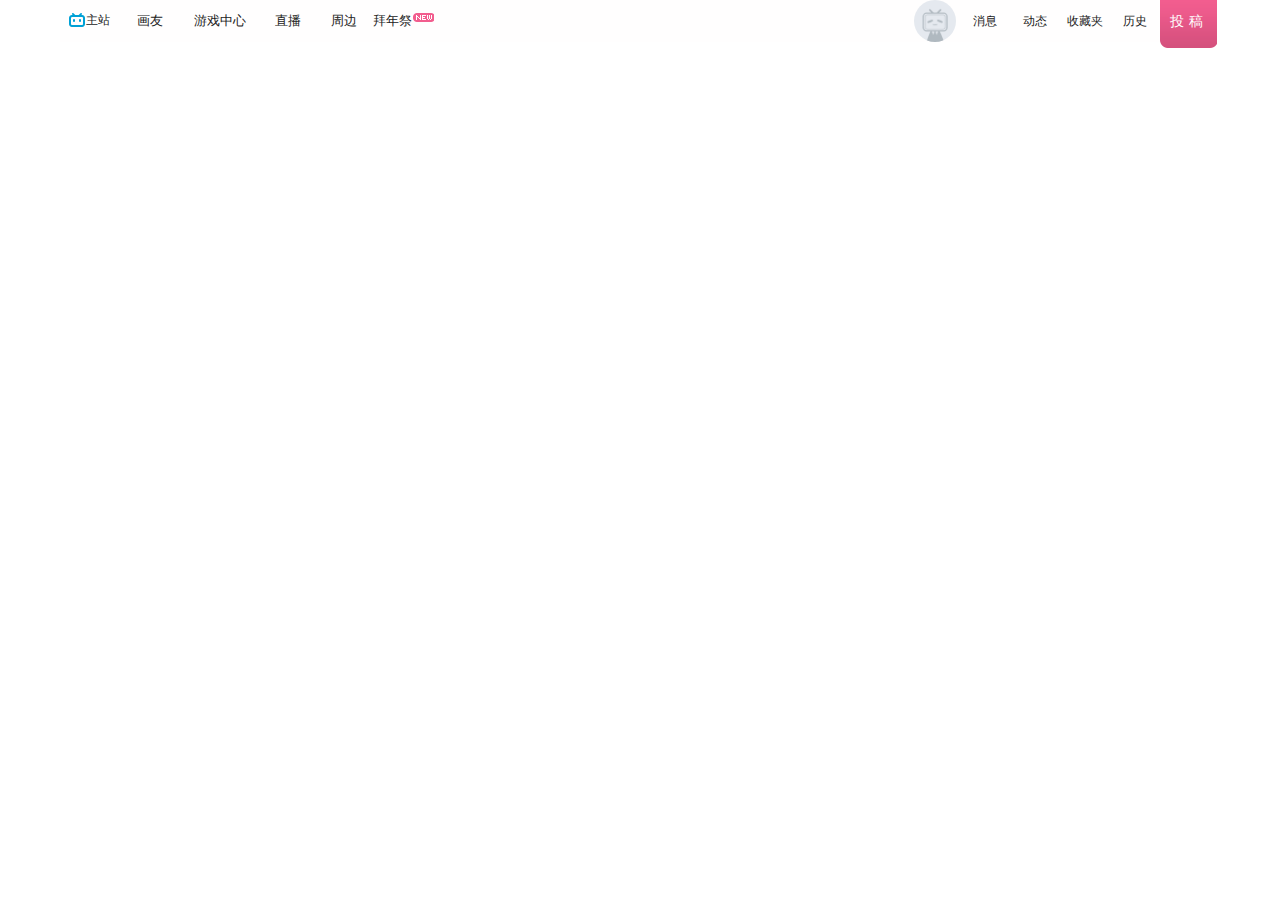
<file: head.html>
<!DOCTYPE html>
<html lang="en">
<head>
	<meta charset="UTF-8">
	<title>Document</title>
	<link rel="stylesheet" href="css/common.css">
	<link rel="stylesheet" href="css/head.css">
</head>
<body>
	<div class="head-top-nav">
		<div class="head-left">
			<ul class="head-ul">
				<li class=" zhuzhan">
					<i></i>
					<span>主站</span>
				</li>	
				<li class="huayou head-com">画友
				</li>
				<li class="gamecenter head-com">游戏中心
					<div class="gc-hover">
						<div class="gc-fate">
							<img src="img/head/gc1.jpg" alt="">
							<span>命运-冠位指定（Fate/GO）</span>
						</div>
						
						<ul class="gc-bm">
							<li>
								<img src="img/head/gc2.png" alt="">
								<span>魔法少女</span>
							</li>
							<li>
								<img src="img/head/gc3.png" alt="">
								<span>阴阳师</span>
							</li>
							<li>
								<img src="img/head/gc4.jpg" alt="">
								<span>崩坏3</span>
							</li>
						</ul>
						<div class="gc-list">
							<div class="gc-pre">
								<img src="img/head/title.png" alt="">
							</div>
							<ul>
								<li class="gcr1">仙剑奇侠传幻璃镜
									<div class="gc31 gccom"></div>
								</li>
								<li class="gcr2">刀剑乱舞
									<div class="gc32 gccom"></div>
								</li>
								<li class="gcr3">萌王EX
									<div class="gc33 gccom"></div>
								</li>
								<li class="grcr4">妖精的衣橱
									<div class="gc34 gccom"></div>
								</li>
								<li class="gcr5">EVA:破晓
									<div class="gc35 gccom"></div>
								</li>
								<li class="gcr6">神代梦华谭
									<div class="gc36 gccom"></div>
								</li>
								<li class="gcr7">碧蓝航线
									<div class="gc37 gccom"></div>
								</li>
							</ul>
						</div>
						
					</div>
				</li>
				<li class="live head-com">直播</li>					<li class="zhoubian head-com">周边</li>
				<li class="bainianji head-com">
					<i class="new"></i>
					<span>拜年祭</span>
				</li>		
			</ul>
		</div>
		<div class="head-right">
			<ul>
				<li class="face-box">
					<div class="face">
						<img src="img/head/noface.gif" alt="">
					</div>
				</li>
				<li class="afterl">
					<a href="">消息</a>
				</li>
				<li class="afterl">
					<a href="">动态</a>
				</li>
				<li class="afterl">
					<a href="">收藏夹</a>
				</li>
				<li class="afterl">
					<a href="">历史</a>
				</li>
				<li class="tougao">
					<span class="tougao-one">投稿</span>
					<ul class="tg-menu">
						<li>
							<a href="##">
								<i class="tg-icon"></i>
								<span>视频投稿</span>
							</a>
						</li>
						<li>
							<a href="##">
								<i class="tg-icon1"></i>
								<span>投稿管理</span>
							</a>
						</li>
						<li>
							<a href="##">
								<i class="tg-icon2"></i>
								<span>创作中心</span>
							</a>
						</li>
					</ul>
				</li>
			</ul>
		</div>
	</div>
</body>
</html>
</file>
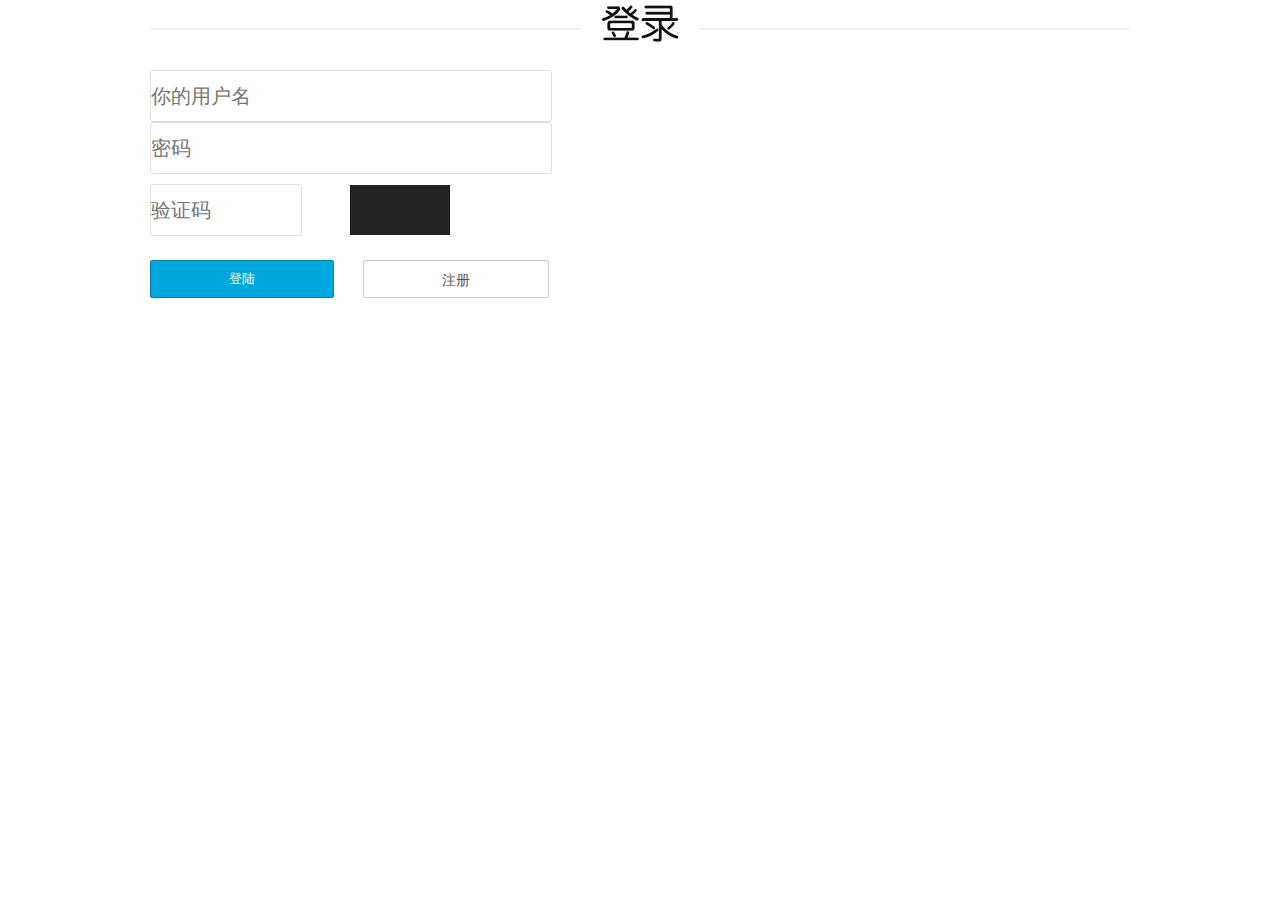
<file: login.html>
<!DOCTYPE html>
<html lang="en">
<head>
	<meta charset="UTF-8">
	<title>哔哩哔哩弹幕视频网 - ( ゜- ゜)つロ  乾杯~  - bilibili</title>
	<meta http-equiv="X-UA-Compatible" content="IE=Edge">
	<link rel="icon" href="img/icon/favicon.ico">
	<link rel="stylesheet" type="text/css" href="css/common.css">
	<link rel="stylesheet" type="text/css" href="css/login.css">
</head>
<body>
<div class="box">
	<div class="line"></div>
	<div class="zhuce"></div>
	<div class="container">
		<form action="" method="post">
			<div class="user">
				<label for="">
					<input type="text" class="text" placeholder="你的用户名">
				</label>
				<p class="msg"></p>
			</div>
			<div class="pwd">
				<label for="">
					<input class="text" type="password" placeholder="密码">					
				</label>
				<p class="msg"></p>
			</div>
			<!-- 验证码 -->
			<div class="yanzhengma">
				<label for="">
					<input type="text" class="text yzm" placeholder="验证码">
					<div class="yanzheng"></div>
				</label>
			</div>
			<div class="btn">
				<input type="submit" class="submit-btn" value="登陆"	>
				<a href="register.html" class="in">注册</a>
			</div>
		</form>
	</div>
</div>
<script src="js/login.js"></script>
</body>
</html>
</file>
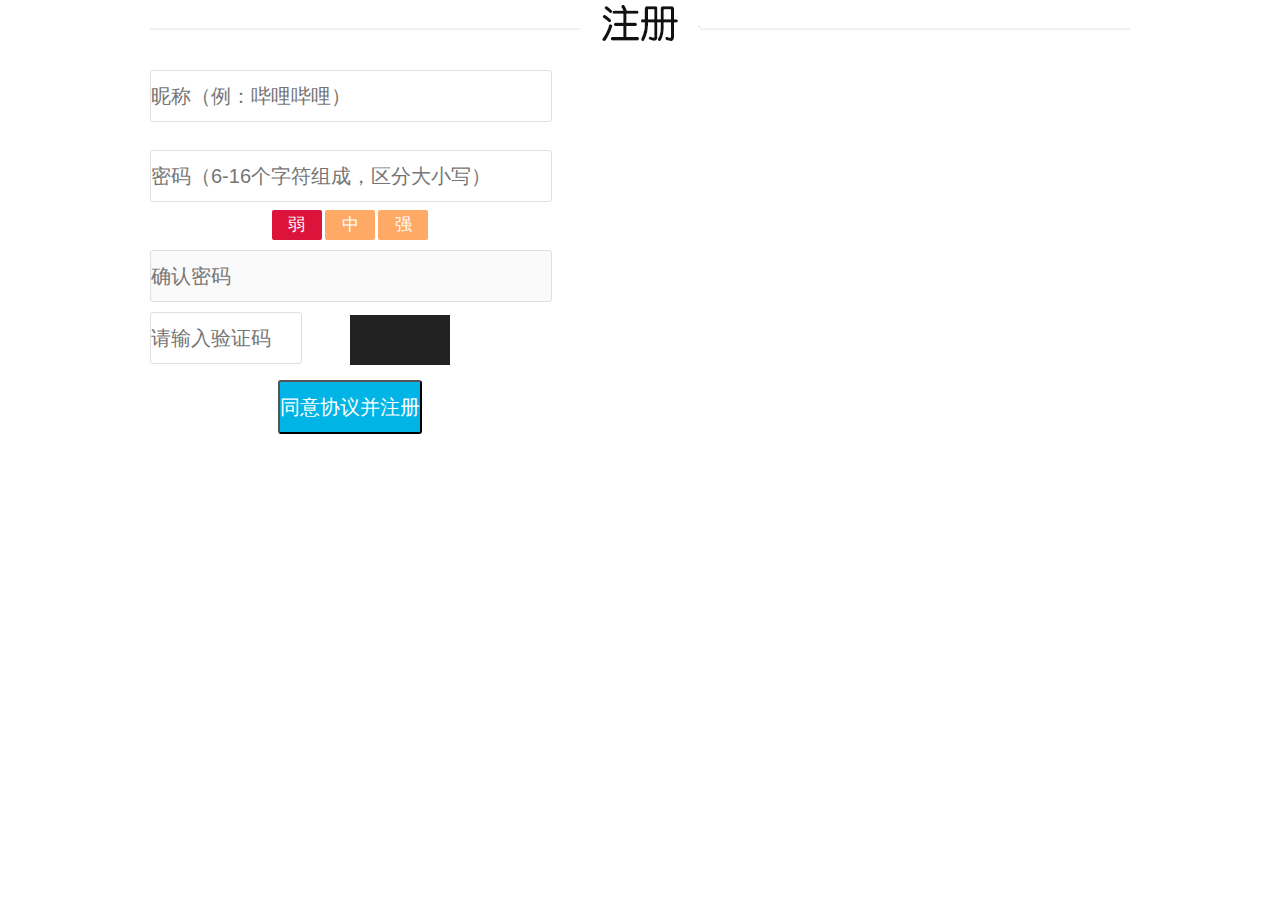
<file: register.html>
<!DOCTYPE html>
<html lang="en">
<head>
	<meta charset="UTF-8">
	<title>哔哩哔哩弹幕视频网 - ( ゜- ゜)つロ  乾杯~  - bilibili</title>
	<meta http-equiv="X-UA-Compatible" content="IE=Edge">
	<link rel="icon" href="img/icon/favicon.ico">
	<link rel="stylesheet" type="text/css" href="css/common.css">
	<link rel="stylesheet" type="text/css" href="css/register.css">
</head>
<body>
<div class="box">
	<div class="line"></div>
	<div class="zhuce"></div>
	<div class="container">
		<form action="" method="post">
			<div class="user">
				<label for="">
					<input type="text" class="text" placeholder="昵称（例：哔哩哔哩）">
				</label>
				<p class="msg">
				5-25个字符，一个汉字为两个字符，推荐使用中文名。</p>
			</div>
			<div class="zifu">
				<label for="">
					<span class="count">0个字符</span>
				</label>				
			</div>
			<div class="pwd">
				<label for="">
					<input class="text" type="password" placeholder="密码（6-16个字符组成，区分大小写）">					
				</label>
				<p class="msg"></p>
			</div>
			<div class="strong">
				<label for="">
					<span class="ruo com">弱</span>
					<span class="zhong com">中</span>
					<span class="qiang com">强</span>
				</label>
			</div>
			<div class="pwd">
				<label for="">
					<input type="password" class="text" placeholder="确认密码" disabled="">
				</label>
				<p class="msg">请在输入一次</p>
			</div>
			<!-- 验证码 -->
			<div class="yanzhengma">
				<label for="">
					<input type="text" class="text yzm" placeholder="请输入验证码">
					<div class="yanzheng"></div>
				</label>
			</div>
			<div class="btn">
				<input type="submit" class="submit-btn" value="同意协议并注册">
			</div>
		</form>
	</div>
</div>
<script src="js/register.js"></script>	
</body>
</html>
</file>
<file: css/common.css>
body, div, ul, li, h1, h2, h3, h4, h5, h6, input, form, a, p {
	margin: 0;
	padding: 0;
}
html, body {
	margin: 0;
	padding: 0;
	font-size: 12px;
	font-family: "Microsoft YaHei",Arial,Helvetica,sans-serif;
	background: #fff;
	color: #222;
}
ol, ul, li, h1, h2, h3, h4, h5, h6 {
	list-style: none;
}
a {
	color: #222;
	text-decoration: none;
	cursor: pointer;
	outline: 0;
}
i, span {
	font-style: normal;
	/*font-weight: normal;*/
}
input, button, select{
	font-family: "Microsoft YaHei",Arial,Helvetica,sans-serif;
	outline: 0;
}
img {
	cursor: pointer;
}
li:after {
	clear: both;
}
ul:after {
	clear: both;
}
</file>
<file: css/index.css>
.head-top-nav {
    position:relative;
    margin:0 auto;
    width: 1160px;
    height: 42px;
    background-color: rgba(255,250,250,0.1);
    z-index: 7;
}
.head-left {
    float: left;
    width: 500px;
    height: 42px;
}
.zhuzhan {
    width: 60px;
    height: 42px;
    line-height: 40px;
    float: left;
    overflow: hidden;
    cursor: pointer;
    text-align: left;
}
.zhuzhan i {
    display: block;
    margin: 12px 0 0 6px;

    width: 20px;
    height: 20px;
    float: left;
    background: url(../img/icon/icons.png) -917px -87px no-repeat;
}
.zhuzhan:hover {
    background-color: rgba(240,248,255,0.7);
}
.huayou {
    width: 60px;
}
.gamecenter {
    width: 80px;
}
.live {
    width: 56px;
}
.zhoubian {
    width: 56px;
}
.bainianji {
    width: 68px;
}
.new {
    margin: 13px 6px 0 0;
    display: block;
    width: 21px;
    height: 20px;
    float: right;
    background: url(../img/icon/icons.png) -851px -412px no-repeat;
}
.head-com {
    height: 42px;
    line-height: 42px;
    float: left;
    text-align: center;
    cursor: pointer;
    font-size: 13px;
}
.head-com:hover {
    background-color: rgba(240,248,255,0.7);
}
.gamecenter:hover .gc-hover {
    display: block;
}
.gc-hover {
    display: none;
    width: 467px;
    height: 256px;
    background-color: #fff;
    border-radius: 0px 0 5px 5px;
}
.gc-fate {
    position: relative;
    left: 0;
    top: 10px;
    width: 240px;
    height: 128px;  
}
.gc-fate img {
    border-radius: 5px;
}
.gc-fate span {
    position: relative;
    width: 163px;
    height: 19px;
    top: -50px;
    left: -20px;
    z-index: 10;
    color: #fff;
}
.gc-bm {
    position: relative;
    top: 10px;
    width: 240px;
    height: 118px;
}
.gc-bm li {
    float: left;
    margin-top: 10px;
    width: 80px;
    height: 108px;
}
.gc-bm li span {
    position: relative;
    top: -15px;
}
.gc-bm li img {
    width: 64px;
    height: 64px;
    border-radius: 12px;
}
.gc-bm li:hover {
    background-color: #e5e9ef;
}
.gc-list {
    position: relative;
    top: -246px;
    left: 250px;
    width: 200px;
    height: 256px;
}
.gc-pre {
    width: 96px;
    height: 29px;
}
.gc-list ul li {
    width: 196px;
    height: 30px;
    margin-left: 20px;
    text-align: left;
    line-height: 30px;
}
.gc-list ul li:hover {
    color: #00a1d6;
    background-color: #e5e9ef;
}
.gccom {
    display: none;
    position: relative;
    left: 160px;
    width: 220px;
    height: 220px;
}
.gc31 {
    top: -26px;
    background: url(../img/head/t1.png);
}
.gc32 {
    top: -56px;
    background: url(../img/head/t2.png);
}
.gc33 {
    top: -86px;
    background: url(../img/head/t3.png);
}
.gc34 {
    top: -116px
    background: url(../img/head/t4.png);
}
.gc35 {
    top: -146px;
    background: url(../img/head/t5.png);
}
.gc36 {
    top: -176px;
    background: url(../img/head/t6.png);
}
.gc37 {
    top: -206px;
    background: url(../img/head/t7.png);
}
.gcr1:hover .gc31 {
    display: block;
}
.gcr2:hover .gc32 {
    display: block;
}
.gcr3:hover .gc33 {
    display: block;
}
.gcr4:hover .gc34 {
    display: block;
}
.gcr5:hover .gc35 {
    display: block;
}
.gcr6:hover .gc36 {
    display: block;
}
.gcr7:hover .gc37 {
    display: block;
}

.head-right {
    float: right;
    width: 158px;
    height: 42px;
}
.login {
    width: 50px;
    height: 42px;
    float: left;
    text-align: center;
    line-height: 42px;
    cursor: pointer;
}
.login:hover {
    background-color: rgba(240,248,255,0.7);
}
.shuxian {
    position: relative;
    top: 12px;
    width: 1px;
    height: 15px;
    background-color: #222;
    float: left;
}
.register {
    width: 50px;
    height: 42px;
    float: left;
    text-align: center;
    line-height: 42px;
    cursor: pointer;
}
.register:hover {
    background-color: rgba(240,248,255,0.7);
}
.tougao {
    position: relative;
    display: block;
    width: 57px;
    height: 70px;
    float: left;
    text-align: center;
    line-height: 42px;
    background: url(../img/head/b-post.png) no-repeat;
    cursor: pointer;
}
.tougao:hover {
    background: url(../img/head/b-post-hover.png) no-repeat;
}
.tougao-one {
    font-size: 14px;
    color: #fff;
    letter-spacing: 5px;
}
.tg-menu {
    position: absolute;
    display: block;
    visibility: hidden; 
    top: 42px;
    right: 0;
    width: 216px;
    height: 64px;
    border: 0;
    transition: .2s;
    border-radius: 0 0 4px 4px;
    background-color: #fff;
    box-shadow: rgba(0,0,0,0.16) 0 2px 4px;
    opacity: 0; 
    overflow: hidden;
}
.tougao:hover .tg-menu {
    visibility: visible;
    opacity: 1;
}
.tg-menu li {
    cursor: pointer;
    text-align: center;
    width: 72px;
    height: 64px;
    transition: .1s;
    float: left;
}
.tg-menu li a {
    display: block;
    color: #f25d8e;
    padding: 14px 12px 0 12px;
    line-height: 1;
}
.tg-icon {
    display: block;
    width: 20px;
    height: 20px;
    margin: 0 auto 8px;
    background: url(../img/icon/icons.png) -471px -919px no-repeat;
    vertical-align: middle;
}
.tg-icon1 {
    display: block;
    width: 20px;
    height: 20px;
    margin: 0 auto 8px;
    background: url(../img/icon/icons.png) -471px -982px no-repeat;
    vertical-align: middle;
}
.tg-icon2 {
    display: block;
    width: 20px;
    height: 20px;
    margin: 0 auto 8px;
    background: url(../img/icon/icons.png) -471px -1753px no-repeat;
    vertical-align: middle;
}

.head-top {
    position: relative;
    top: -42px;
    width: 100%;
    height: 42px;
    overflow: hidden;
}
.head-box-filter {
    position: absolute;
    top: -10px;
    left: 50%;
    margin-left: -960px;
    width: 1920px;
}
.head-filter {
    height: 52px;
    background-image: url("../img/head/head-superwide.jpg");
    background-repeat: no-repeat;
    opacity: 0.5;
    filter: blur(5px);
    -webkit-filter: blur(5px);
    -ms-filter: blur(5px);
}
.head-photo {
    position: relative;
    top: -42px;
    width: 100%;
    height: 180px;
    overflow: hidden;
}
.head-box {
    position: absolute;
    top: -52px;
    left: 50%;
    margin-left: -960.5px;
    width: 1920px;
}
.head-logo {
    position:relative;
    margin-top: -118px;
    margin-left: 405px;
    height: 105px;
    width: 220px;
    background-image: url("../img/head/bili-nian.png");
}
/*以上内容为顶部图片的CSS*/
.menu {
    position: relative;
    margin: -94px auto 0 auto;
    height: 60px;
    width: 1160px;
    font-size: 14px;
}
.menu-home {
    position: relative;
    top: 10px;
    display: block;
    width: 50px;
    height: 50px;
    float: left;
}
.menu-home i {
    position: relative;
    top: -1px;
    display: block;
    margin: 0 0 0 3px;
    width: 20px;
    height: 20px;
    background: url(../img/icon/icons.png) -661px -1171px no-repeat;
}
.menu-home span {
    display: block;
    width: 50px;
    height: 20px;
}
.menu-animation {
    position: relative;
    display: block;
    width: 50px;
    height: 50px;
    float: left;
    padding-right: 12.4px;
}
.num {
    position: relative;
    top: 15px;
    margin: 0 auto;
    width: 24px;
    height: 14px;
    background-color: #ffafc9;
    border-radius: 4px;
    color: #fff;
    font-family: Calibri,Arial,Helvetica,sans-serifsans-serif;
    font-size: 11px;
    text-align: center;
}
.menu-com {
    position: relative;
    top: 15px;
    width: 50px;
    height: 20px;
    text-align: center;
}
.num-game {
    width: 32px;
}
.menu-square {
    position: relative;
    top: 16px;
    margin: 0 12px 0 10px;
    width: 64px;
    height: 50px;
    float: left;
}
.menu-square  i {
    position: relative;
    top: 3px;
    display: block;
    margin: 0 0 0 3px;
    width: 20px;
    height: 20px;
    background: url(../img/icon/icons.png) -664px -917px no-repeat;
}
.menu-square span {
    position: relative;
    top:-16px;
    margin-left: 2px;
    width: 20px;
    height: 20px;
    padding-left: 22px;
    font-size: 16px;
}
.menu-live {
    position: relative;
    top: 16px;
    margin: 0 12px 0 18px;
    width: 64px;
    height: 50px;
    float: left;
}
.menu-live  i {
    position: relative;
    top: 5px;
    display: block;
    margin: 0 0 0 3px;
    width: 20px;
    height: 20px;
    background: url(../img/icon/icons.png) -664px -532px no-repeat;
}
.menu-live span {
    position: relative;
    top:-15px;
    margin-left: 3px;
    width: 20px;
    height: 20px;
    padding-left: 22px;
    font-size: 16px;
}
.random {
    margin: 10px 12px 0 28px;
    height: 44px;
    width: 80px;
    float: left;
}
.mobile {
    float: left;
    width: 58px;
    height: 44px;
    margin: 15px 3.2px 0 0;
    background: url(../img/head/app-link.png) no-repeat;
    cursor: pointer;
}

.phone-box {
    visibility: hidden;
    opacity: 0;
    position: absolute;
    overflow: hidden;
    top: 44px;
    width: 259px;
    height: 174px;
    right: -20px;
    background: url(../img/head/app-box.png) center center no-repeat;
    transition: .2s;
    z-index: 20;
}
.phone-code {
    position: absolute;
    top: 30px;
    width: 100px;
    height: 100px;
    left: 80px;
    background: url(../img/head/app-qrcode.png) center center no-repeat;
}
.mobile:hover .phone-box {
    visibility: visible;
    opacity: 1;
}
/*搜索框*/
.search {
    position: absolute;
    top: -56px;
    right: 0;
    width: 268px;
    height: 32px;
    padding: 2px 2px 2px 72px;
    background-color: rgba(0, 0,0, 0.12);
    border-radius: 6px;
}
.search-form {
    height: 32px;
    border-radius: 4px;
    background-color: rgba(255, 255, 255, 0.88);
}
.keyword {
    float: left;
    width: 200px;
    height: 32px;
    line-height: 32px;
    color: #222;
    font-size: 12px;
    overflow: hidden;
    padding: 0 12px;
    background-color: transparent;
    box-shadow: none;
    border: none;
}
.search-submit {
    display: block;
    position: absolute;
    right: 0;
    width: 48px;
    height: 32px;
    cursor: pointer;
    background: url(../img/icon/icons.png) -653px -720px no-repeat;
    margin: 0;
    padding: 0;
    border: 0;
}

.suggest {
    position: absolute;
    width: 270px;
    height: 350px;
    background-color: #fff;
    z-index: 70;
    border-radius: 5px;
    box-shadow: 0 5px 5px #888888
}
#search-suggest {
    display: none;
}
.search-list li {
    width: 266px;
    height: 30px;
    line-height: 30px;
    margin: 10px 0 10px 0;
    padding: 2px;
    font-size: 15px;
    cursor: pointer;
}
.search-list li:hover {
    background-color: rgba(240,240,240,1);
}
.rank {
    position: absolute;
    left: 2px;
    top: 2px;
    height: 32px;
    width: 68px;
    line-height: 32px;
    border-radius: 4px;
    background-color: rgba(255, 255, 255, 0.88);
}
.rank span {
    display: inline-block;
    padding-left: 26px;
    color: #f25d8e;
    background: url(../img/icon/icons.png) -659px  -655px no-repeat;
    font-size: 12px;
}

/*以上内容是菜单*/



.container-body {
    /*margin: 0 auto;
    width: 1160px;
    height: 7374px;*/
/*    background-color: #CFCFCF;*/
}
.container-top {
    margin: 0 auto 20px auto;
    width: 1160px;
}
/*以下是轮播*/
.lunbo-left{
    position: relative;
    height: 220px;
    width: 440px;
    overflow: hidden;
    border-radius: 5px;
    float: left;
}
.lb-list{
    position: absolute;
    height: 220px;
    width: 3080px;
    z-index: 1;
}
.lb-list img{
    float: left;
}
.lb-button{
    position: absolute;
    left: 315px;
    top: 190px;
    height: 18px;
    width: 120px;
    z-index: 2;
}
.lb-button span{
    margin: 2px 2px;
    float: left;
    cursor: pointer;
    background:url(../img/icon/icons.png) -855px -790px no-repeat;
    width:18px;
    height: 18px;
}
.lb-button .on{
    background-position: -855px -727px;
}
.lb-button span:hover {
    background-position: -917px -790px;
}
.more-topic {
    display: none;
    position: absolute;
    right: 15px;
    bottom: 35px;
    color: #fff;
    background: rgba(0,0,0,0.64);
    width: 50px;
    height: 24px;
    line-height: 24px;
    text-align: center;
    border-radius: 4px;
    transition: 0.2s all linear;
    z-index: 5;
    cursor: pointer;
}
.lb-arrow-r {
    display: inline-block;
    vertical-align: middle;
    width: 6px;
    height: 12px;
    margin: -2px 0 0 0;
    background:url(../img/icon/icons.png) -541px -218px no-repeat;
}
.lunbo-left:hover .more-topic {
    display: block;
}
.pre {
    display: none;
    position: absolute;
    top: 100px;
    width: 30px;
    height: 30px;
    background-color: #CFCFCF;
}
.next { 
    display: none;
    position: absolute;
    top: 100px;
    right: 0;
    width: 30px;
    height: 30px;
    background-color: #222;
}

.lunbo-r {
    width: 720px;
    height: auto;
    float: right;
}
.lunbo-r-list {
    position: relative;
    height: 240px;
    overflow: hidden;
    margin-left: 20px;
}
.lb-r-ul {
    margin-right: -20px;
}
.lb-r-ul li {
    float: left;
    width: 180px;
    margin-bottom: 20px;
}
.v-item {
    position: relative;
    width: 160px;
    height: 100px;
}
.preview {
    height: 100px;
    background: 0;
    overflow: hidden;
    border-radius: 4px;
}
.preview img {
    height: 100%;
    margin: 0 auto;   
}
.page {
    display: none;
    position: absolute;
    background-color: rgba(0,0,0,0.6);
    background-image: url(../img/icon/icons2.png);
    background-repeat: no-repeat;
    width: 20px;
    top: 50%;
    margin-top: -30px;
    cursor: pointer;
    font-size: 12px;
    color: #fff;
    z-index: 99;
    text-align: center;
}
.lb-yesterday {
    left: 0;
    border-radius: 0 2px 2px 0;
    background-position: 6px -1211px;
    padding: 13px 5px 13px 10px;
}
.lb-week {
    right: 0;
    border-radius: 2px 0 0 2px;
    background-position: 25px -1262px;
    padding: 13px 10px 13px 5px;

}
.lunbo-r-list:hover .page{
    display: block;
    background-color: rgba(0,0,0,0.7);
    transition: .2s all linear;
}
/*下面新作推广*/
.container-row {
    width: 1160px;
    margin: 0 auto;
    clear: both;
}
.b-l {
    width: 880px;
    float: left;
}
.b-r {
    height: 195px;
    width: 260px;
    margin-bottom: 50px;
    float: right;
}
.b-head {
    position: relative;
    height: 24px;
    margin: 4px 0 6px;
    white-space: nowrap;
}
.b-body {
    margin: 0 -20px 0 0;
    clear: both;
}
.b-head-i {
    position: absolute;
    left: 0;
    top: -8px;
    background: url(../img/icon/icons.png) -141px -75px no-repeat;
    width: 40px;
    height: 39px;
    display: inline-block;
    vertical-align: middle;
    margin-right: 10px;
}
.b-head-t {
    margin-left: 46px;
    float: left;
    vertical-align: middle;
    display: inline-block;
    font-size: 18px;
    line-height: 24px;
    color: #222;
}
.b-head-t h2 {
    font-size: 24px;
    line-height: 24px;
    font-weight: normal;
}
.pmt-list {
    display: inline-block;
    vertical-align: bottom;
    margin-left: 10px;
    margin-top: 10px;
}
.pmt-link {
    display: inline-block;
    vertical-align: top;
    padding: 0 10px;
}
.pmt-link a {
    display: block;
    line-height: 16px;
    color: #6d757a;
}
.pmt-link a:hover {
    color: #00a1d6;
}
.tg-list {
    padding-top: 10px;
    height: 150px;
    overflow: hidden;
}
.tg-list li{
    float: left;
    width: 160px;
    margin-bottom: 20px;
    margin-right: 20px;
}
.v {
    position: relative;
    width: 160px;
    height: 148px;
    font-size: 12px;
    overflow: hidden;
}
.v a {
    width: 160px;
    height: 100px;
    display: block;
    overflow: hidden;
    text-align: center;
    transition: .2s all linear;
    box-sizing: border-box;
    position: relative;
    z-index: 0;
    border-radius: 4px;
    -webkit-mask-image: -webkit-radial-gradient(circle,white,black);
}
.v .border {
    position: absolute;
    width: 158px;
    height: 98px;
    border: 1px solid #e5e9ef;
    top: 0;
    left: 0;
    z-index: 1;
    transition: .2s all linear;
    display: none;
}
.v img {
    width: 100%;
    height: 100%;
    display: block;
    margin: 0 auto;
    outline: 0;
}
.v .t {
    height: 40px;
    margin-bottom: 8px;
    padding-top: 8px;
    line-height: 20px;
    transition: all .2s linear;
    color: #222;
    word-wrap: break-word;
    word-break: break-all;
    overflow: hidden;
    text-align: left;
}
.v .t:hover {
    color: #00a1d6;
}
.tg-com {
    position: relative;
    width: 160px;
    height: 100px;
    display: block;
    overflow: hidden;
    text-align: center;
    transition: .2s all linear;
    box-sizing: border-box;
    z-index: 0;
    border-radius: 4px;
    -webkit-mask-image: -webkit-radial-gradient(circle,white,black);
}
.tg-com img {
    width: 100%;
    height: 100%;
    display: block;
    margin: 0 auto;
    outline: 0;
}
.index-online {
    position: relative;

    height: 34px;
    padding: 0 10px 0 10px;
    border-radius: 4px;
    text-align: center;
    background: #e5e9ef;
    white-space: nowrap;
}
.index-online a:hover {
    color: #00a1d6;
}
.web-online {
    display: inline-block;
    line-height: 34px;
    text-align: left;
    color: #6d757a;
}

.s-line {
    display: inline-block;
    border-left: 1px solid #b8c0cc;
    height: 10px;
    line-height: 10px;
    margin: 12px 15px 0;
    vertical-align: top;
}
.index-online span a {
    color: #6d757a;
}

.index-promote {
    position: relative;
    top: 7px;
    width: 260px;
    height: 150px;
    margin-top: 10px;
}
.tg-right {
    border-radius: 4px;
    width: 100%;
    height: 100%;
}
.tg-right a {
    display: block;
    width: 100%;
    height: 100%;
}
.tg-right img {
    border-radius: 4px;
    width: 100%;
    height: 100%;
}
.tg-ad {
    position: relative;
    margin: 0px auto 10px;
    top: -10px;
    width: 1160px;
    height: 96px;
    overflow: hidden;
    border-radius: 5px;
}
.tg-img-ad {
    position: absolute;
    left: 2px;
    bottom: 2px;
    width: 32px;
    height: 20px;
}
/*下面是番剧*/
.fanju-l {
    width: 880px;
    float: left;
}
.fanju-r {
    height: 360px;   
    width: 260px;
    margin-bottom: 50px;
    float: right;
}
.fanju-l-head {
    position: relative;
    height: 24px;
    white-space: nowrap;
}
.fanju-l-body {
    position: relative;
    margin-right: -20px;
    clear: both;
}
.fanju-l-head .fj-l-i {
    position: absolute;
    left: 0;
    top: -8px;
    background: url(../img/icon/icons.png) -141px -140px no-repeat;
    width: 40px;
    height: 39px;
    display: inline-block;
    vertical-align: middle;
    margin-right: 10px;
}
.fanju-l-head .fj-fj {
     margin-left: 46px;
    float: left;
    display: inline-block;
    font-size: 18px;
    line-height: 24px;
    color: #222;
}
.fanju-l-head h2 {
    font-size: 24px;
    line-height: 24px;
    font-weight: normal;
}
.fj-list {
    position: relative;
    margin-left: 20px;
    float: left;
    display: inline-block;
    vertical-align: middle;
}
.fj-list li {
    position: relative;
    margin: 0 20px 0 0;
    padding: 1px 0 2px;
    float: left;
    height: 20px;
    line-height: 20px;
    text-align: center;
    cursor: pointer;
}
.fj-list li span {
    font-size: 12px;
}
.fj-more {
    float: right;
    text-align: center;
    margin-left: 10px;
}
.fj-more .fj-more-a {
    display: block;
    width: 52px;
    height: 22px;
    line-height: 22px;
    border: 1px solid #ccd0d7;
    color: #555;
    border-radius: 4px;
    text-align: center;
}
.fj-more-a i {
    position: absolute;
    width: 6px;
    height: 12px;
    margin: -17px 0 0 10px; 
    background: url(../img/icon/icons.png) -478px -218px no-repeat;
    vertical-align: middle;

}
.fj-gengduo {
    position: relative;
    margin-left: 8px;
    width: 24px;
    height: 22px;
}
.fj-trend {
    float: right;
    cursor: pointer;
    border: 1px solid #ccd0d7;
    border-radius: 4px;
    height: 22px;
    padding: 0 10px;
}
.refresh {
    background: url(../img/icon/icons.png) -475px -89px no-repeat;
    display: inline-block;
    width: 12px;
    height: 13px;
    vertical-align: top;
    /*transition: .2s;*/
    margin-top: 5px;
}
.info {
    display: inline-block;
    vertical-align: top;
    line-height: 22px;
    margin-left: 5px;
}
.fj-trend:hover {
    background-color: #ccd0d7;
}
.fj-more-a:hover {
    background-color: #ccd0d7;
}
.fj-xinfan {
    margin: 3px 0 0 40px;
    overflow: hidden;
    float: left;
    display: inline-block;
    vertical-align: bottom;
}
.fj-xinfan i {
    display: inline-block;
    vertical-align: top;
    background: url(../img/icon/icons.png) -665px -1113px no-repeat;
    width: 14px;
    height: 14px;
    margin-top: 1px;
}
.xinfan {
    vertical-align: top;
    height: auto;
    padding: 0 0 0 8px;
    margin: -15px 0 0 15px;
    line-height: 16px;
    color: #6d757a;
    cursor: pointer;
}
.xinfan:hover {
    color: #00a1d6;
}
.fj-list-body {
    height: 316px;
    overflow: hidden;
    padding-top: 20px;
}
.fj-list-body li {
    float: left;
    margin: 0 20px 20px 0;
}
.fj-com {
    position: relative;
    width: 160px;
    height: 148px;
    font-size: 12px;
    overflow: hidden;
}
.fj-a {
    width: 160px;
    height: 100px;
    display: block;
    overflow: hidden;
    text-align: center;
    transition: .2s all linear;
    box-sizing: border-box;
    z-index: 0;
    border-radius: 4px;
}
.medal {
    position: absolute;
    top: 0;
    left: 0;
    width: 40px;
    height: 24px;
    background: url(../img/icon/icons.png) -849px -148px no-repeat;
    z-index: 5;
    pointer-events: none;
}
.fj-a img {
    width: 100%;
    height: 100%;
    margin: 0 auto;
}
.fj-words {
    margin-bottom: 8px;
    padding-top: 8px;
    height: 20px;
    line-height: 20px;
    transition: all .2s linear;
    color: #222;
    word-wrap: break-word;
    word-break: break-all;
    overflow: hidden;
    text-align: left;
}
.fj-i {
    margin: 0;
    font-size: 12px;
    line-height: 12px;
}
.fj-i span {
    display: inline-block;
    vertical-align: top;
    color: #99a2aa;
    width: 80px;
    white-space: nowrap;
    overflow: hidden;
    text-overflow: ellipsis;
    line-height: 12px;
    height: 14px;
    float: left;
}
.fj-play {
    vertical-align: top;
    margin-right: 5px;
    display: inline-block;
    width: 12px;
    height: 12px;
    background: url(../img/icon/icons.png) -282px -90px  no-repeat;
}
.fj-mulu {
    vertical-align: top;
    margin-right: 5px;
    display: inline-block;
    width: 12px;
    height: 12px;
    background: url(../img/icon/icons.png) -282px -218px  no-repeat;
}
.medal-silver {
    position: absolute;
    top: 0;
    left: 0;
    width: 40px;
    height: 24px;
    background: url(../img/icon/icons.png) -849px -212px no-repeat;
    z-index: 5;
    pointer-events: none;
}
.fj-r-head {
    position: relative;
}
.fj-r-left {
    float: left;
}
.fj-r-left span {
    font-size: 18px;
    height: 24px;
    line-height: 24px;
}
.fj-r-left span h3 {
    font-size: 18px;
    font-weight: normal;
}
.fj-r-right {
    float: right;
}
.fj-r-body {
    clear: both;
}
.fj-rank {
    padding-bottom: 15px;
    min-height: 278px;
}
.fj-rank li:first-child {
    margin-top: 45px;
}
.fj-rank li {
    overflow: hidden;
    margin-top: 20px;
    position: relative;
    padding-left: 25px;
}
.fj-number {
    position: absolute;
    color: #fff;
    height: 18px;
    line-height: 17px;
    top: 0;
    left: 0;
    font-size: 12px;
    min-width: 12px;
    text-align: center;
    background-color: #b8c0cc;
    z-index: 20;
    border-radius: 4px;
    padding: 0 3px 0 3px;
    font-weight: bolder;
}
.fj-rank li .fj-n123 {
        background: #f25d8e;
}
.fj-rank1 {
    position: relative;
    margin-right: 5px;
    width: 80px;
    height: 50px;
    float: left;
    border-radius: 4px;
    overflow: hidden;
}   
.fj-rank1 img {
    max-width: 80px;
    height: 50px;
    margin: 0 auto;
}
.fj-rank1 a {
    float: left;
}
.fj-rank11 {
    height: 36px;
    line-height: 18px;
    margin-top: -3px;
    width: 150px;
    padding: 0;
    word-wrap: break-word;
    word-break: break-all;
    overflow: hidden;
    color: #222;
}
.fj-rank12 {
    margin-top: 5px;
    overflow: hidden;
}
.fj-rank12 span {
    display: block;
    font-family: "microsoft yahei",simhei;
    line-height: 12px;
    color: #99a2aa;
    font-weight: normal;
    height: 12px;
    float: left;
}
.fj-rank-com {
    line-height: 17px;
    height: 18px;
    word-wrap: break-word;
    word-break: break-all;
    overflow: hidden;
    color: #222;
}
.fj-more-link {
    text-align: right;
    height: 24px;
    line-height: 24px;
}
.fj-more-link a {
    display: block;
    width: auto;
    background-color: #e5e9ef;
    text-align: center;
    border: 1px solid #e0e6ed;
    height: 22px;
    line-height: 22px;
    color: #222;
    border-radius: 4px;
    transition: .2s;
}
.fj-more-link a i {
    position: absolute;
    width: 6px;
    height: 12px;
    margin: 5px 0 0 5px;
    background: url(../img/icon/icons.png) -478px -218px no-repeat;
    vertical-align: middle;
}
/*下面是最新*/
.zuixin {
        margin: 10px auto 0 auto;
        width: 1160px;
        height: 406px;
/*        height: 500px;
        background-color: red;*/
}
.zx-l {
    width: 880px;
    float: left;
}
.zx-head {
    position: relative;
    height: 24px;
    white-space: nowrap;
}
.zx-xffsb {
    position: absolute;
    right: 0;
    top: 0;
    border: 1px solid #f25d8e;
    width: 104px;
    height: 34px;
    line-height: 34px;
    text-align: center;
    color: #f25d8e;
    font-size: 14px;
    border-radius: 4px;
    transition: .1s;
}
.zx-l-arrow {
    width: 6px;
    height: 12px;
    margin: -2px 0 0 5px;
    display: inline-block;
    vertical-align: middle;
    background: url(../img/icon/icons.png) -478px -281px no-repeat;
}
.zx-tab {
    border-bottom: 1px solid #e5e9ef;
    height: 36px;
    line-height: 36px;
    margin-right: 130px;
}
.zx-w0 {
    font-weight: bold;
    background-color: #00a1d6;
    padding-left: 60px;
    border-radius: 4px;
    height: 36px;
    float: left;
    width: 60px;
    text-align: center;
    line-height: 35px;
    font-size: 18px;
    border: 0;
    position: relative;
}
.zx-w0 {
    font-weight: bold;
    color: #fff;
    cursor: pointer;
    text-align: center;
    line-height: 35px;
    font-size: 18px;
}
.zx-zuixin {
    cursor: pointer;
    position: absolute;
    top: -22px;
    left: 10px;
    width: 54px;
    height: 54px;
    background: url(../img/body/zuixin/bangumi-weekday.png) -933px -38px no-repeat;
}
.zx-sanjiao {
    position: absolute;
    bottom: -8px;
    left: 50%;
    width: 18px;
    height: 8px;
    background: url(../img/icon/icons.png) -853px -489px no-repeat;
}
.zx-w {
    float: left;
    width: 60px;
    text-align: center;
    height: 35px;
    line-height: 35px;
    font-size: 18px;
    border: 0;
    position: relative;
}
.zx-body {
    margin-right: 0;
    padding: 42px 0 40px 0;
}
.zx-calendar {
    position: relative;
    height: 288px;
    overflow-y: auto;
    overflow-x: hidden;
}
.zx-list .zx-1234 {
    padding-top: 0;
}
.zx-list li {
    padding-top: 36px;
    width: 25%;
    float: left;
    text-align: center;
}
.zx-item {
    width: 180px;
}
.zx-item a {
    width: 72px;
    height: 72px;
    margin-right: 12px;
    display: block;
    float: left;
    position: relative;
    overflow: hidden;
    border-radius: 4px;
}
.zx-item a img {
    width: 72px;
    height: 72px;
    transition: .3s transform;
    border-radius: 4px;
}
.zx-item-i {
    position: relative;
    float: left;
    width: 96px;
    height: 72px;
}
.zx-item-i {
    color: inherit;
    text-align: left;
}
.zx-t {
    color: #222;
    height: 36px;
    line-height: 18px;
    overflow: hidden;
    text-align: left;
    width: 100%;
    margin-top: -3px;
    word-break: break-all;
    word-wrap: break-word;
}
.zx-num {
    position: absolute;
    bottom: 0;
    text-align: left;
    margin-top: 2px;
    color: #aaa;
    left: 0;
    white-space: nowrap;
    line-height: 18px;
}
.zx-num span {
    background: #ff8eb3;
    border-radius: 9px;
    display: inline-block;
    vertical-align: top;
    text-align: center;
    padding: 0 4px;
    height: 18px;
    line-height: 18px;
    min-width: 28px;
    max-width: 80px;
    text-overflow: ellipsis;
    overflow: hidden;
    color: #fff;
    margin-left: 5px;
}
.zx-num .zx-num-d {
    background: #b8c0cc;
}
.zx-r {
    height: 360px;
    float: right;
    width: 260px;
    margin-bottom: 50px;
}
.zx-r-b {
    clear: both;
}
.zx-guiping {
    position: relative;
    width: 260px;
    overflow: hidden;
    border-radius: 4px;
}
.zx-gp-bottom {
    position: relative;
    top: -55px;
    width: 260px;
    height: 51px;
    border-radius: 0 0 4px 4px;
    background: rgba(0,0,0,0.64);
}
.gp-info {
    padding: 5px 10px 2px;
    line-height: 20px;
}
.gp-info a {
    display: block;
    color: #fff;
    overflow: hidden;
    white-space: nowrap;
    text-overflow: ellipsis;
}
.gp-slider {
    overflow: hidden;
    text-align: center;
    background: rgba(0,0,0,0.74);
}
.gp-slider li {
    display: inline-block;
    vertical-align: top;
    cursor: pointer;
    height: 6px;
    width: 30px;
    padding: 9px 0;
    margin: 0 2px;
}
.gp-slider li .gp-li {
    width: 30px;
    background-color: #f25d8e;
    height: 6px;
    border-radius: 5px;
}
.gp-list {
    padding-top: 10px;
    height: 102px;
    overflow: hidden;
    margin-top: -55px;
}
.gp-list li:first-child {
    margin-left: 0;
}
.gp-list li {
    float: left;
    margin: 0 0 10px 12px;
}
.gp-list1 {
    display: block;
    width: 56px;
    height: 56px;
    position: relative;
    border-radius: 4px;
    overflow: hidden;
}
.gp-list2 {
    position: relative;
    top: -20px;
    bottom: 0;
    right: 0;
    width: 100%;
    text-align: center;
    height: 20px;
    line-height: 20px;
    color: #fff;
    background: rgba(0,0,0,0.5);
    border-radius: 0 0 4px 4px;
}
.gp-list3 {
    display: block;
    margin-top: -16px;
    width: 56px;
    height: 40px;
    line-height: 20px;
    overflow: hidden;
    color: #222;
    word-wrap: break-word;
}
/*下面是游戏*/
#yx-icon {
    background: url(../img/icon/icons.png) -141px -203px no-repeat;
}

.game-rdiff {
    display: block;
    width: 260px;
    height: 18px;
    overflow: hidden;
}
/*下面是娱乐*/
.entertainment-icon {
    background: url(../img/icon/icons.png) -141px -1032px no-repeat
}
/*下面是生活*/
#life-icon {
    background: url(../img/icon/icons.png) -137px -970px no-repeat;
}








/*下面是侧条*/
.nav {
     position: fixed;
    left: 50%;
    top: 50%;
    margin: 110px 0 0 614px;
    -webkit-transform: translate(-50%, -50%);
    transform: translate(-50%, -50%);
    width: 48px;
    height: 643px;
    z-index: 50;
    text-align: center;
}
.nav-list {
    position: relative;
    height: 504px;
    background-color: #f6f9fa;
    border: 1px solid #e5e9ef;
    overflow: hidden;
    border-radius: 4px;
    cursor: pointer;
}
.gotop {
    border: 0;
    position: relative;
    height: 59px;
    width: 48px;
}

.nav-list:first-child {
    border: 0;
}
.fenlei {
    display: block;
    height: 32px;
    width: 48px;
    line-height: 32px;
    cursor: pointer;
    /*background-color: red;*/
}
.fenlei a {
    color: #222;
    display: block;
    height: 32px;
    width: 48px;
}
.current {
    background-color: #00a1d6;
}
.fenlei a:hover {
    background-color: #00a1d6;
}

/*.nav .nav-list .feilei:hover {
    background-color: #00a1d6;
    color: #fff;
}*/
.paixu {
    padding: 8px 0;
    border-top: 1px solid #e5e9ef;
}
.paixu i {
    display: block;
    margin: 0 auto 4px;
    background: url(../img/icon/icons.png) -663px -151px no-repeat;
    height: 18px;
    width: 18px;
}
.lianjie {
    border-left: 1px solid #ddd;
    border-right: 1px solid #ddd;
    height: 9px;
    width: 30px;
    margin: 0 auto;
    background-color: #f6f9fa;
}
.btn-gotop {
    height: 48px;
    background: #f6f9fa url(../img/icon/icons.png) -648px -72px no-repeat;
    border: 1px solid #e5e9ef;
    overflow: hidden;
    border-radius: 4px;
    cursor: pointer;
}
.mlink {
    position: relative;
    margin-left: -15px;
    height: 80px;
    width: 80px;
    border: 0;
    cursor: pointer;
    background: url(../img/others/tubiao.png) 0 0 no-repeat;
}
.btn-gotop:hover {
    background-color: #00a1d6;
    background-position: -714px -72px;
    border-color: #00a1d6;
}





/*下面是尾部*/
.foot {
    width: 100%;
    padding-top: 20px;
    color: #99a2aa;
    text-align: center;
}
.foot-wrp {
    background-color: #f6f9fa;
    padding-top: 40px;
    padding-bottom: 40px;
}
.foot-cnt {
    width: 1160px;
    height: 222px;
    margin: 0 auto;

}
.foot-top {
    margin: 0 auto;
    float: left;
    margin-bottom: 30px;
}
.foot-top li:first-child {
    border-left: 0;
    padding-left: 0;
}
.foot-top li {
    padding-right: 40px;
    padding-left: 39px;
    width: 360px;
    float: left;
    text-align: left;
    line-height: 1;
    border-left: solid 1px #e5e9ef;
    font-size: 14px;
}
.foot-top li:last-child {
    width: 280px;
    padding-right: 0;
}
.tips {
    margin-bottom: 22px;
}
.cards {
    width: 120px;
    float: left;
    position: relative;
    margin-bottom: 16px;
}
.foot a {
    color: #222;
}
.foot-right {
    position: relative;
    width: 100%;
    float: right;
}
.phone {
    position: relative;
    width: 82px;
    height: 80px;
    float: left;
}
.pic {
    position: relative;
    margin-left: 11px;
    width: 60px;
    height: 60px;
    float: left;
    background: url(../img/icon/icons.png) no-repeat -1024px -194px;
}
.phone i {
    position: absolute;
    left: 0;
    top: 65px;
    width: 82px;
    line-height: 14px;
    float: left;
    text-align: center;
}
.pic-hv {
    display: none;
    position: absolute;
    width: 130px;
    height: 130px;
    background: #fff;
    margin-top: -146px;
    right: -23px;
    transition: .2s;
    z-index: 10;
}
.pic-app {
        width: 128px;
    height: 128px;
    border: 1px solid #e5e9ef;
        background: url(../img/foot/app-qrcode.png) center center no-repeat;
}
.pic-arrow {
    width: 130px;
    height: 141px;
    background: url(../img/foot/wx-arrow.png) bottom center no-repeat;
}
.weibo {
    position: relative;
    width: 82px;
    height: 80px;
    float: left;
}
.weibo i {
    position: absolute;
    left: 0;
    top: 65px;
    width: 82px;
    line-height: 14px;
    float: left;
    text-align: center;
}
.pic2 {
    position: relative;
    margin-left: 11px;
    width: 60px;
    height: 60px;
    float: left;
    background: url(../img/icon/icons.png) no-repeat -1024px -322px;
}
.pic-hv2 {
    display: none;
    position: absolute;
    width: 130px;
    height: 130px;
    background: #fff;
    margin-top: -146px;
    right: -23px;
    transition: .2s;
    z-index: 10;
}
.pic-weibo {
    width: 128px;
    height: 128px;
    border: 1px solid #e5e9ef;
    background: url(../img/foot/weibo-qrcode.png) center center no-repeat;
}
.weixin {
    position: relative;
    width: 82px;
    height: 80px;
    float: left;
}
.weixin i {
    position: absolute;
    left: 0;
    top: 65px;
    width: 82px;
    line-height: 14px;
    float: left;
    text-align: center;
}
.pic3 {
    position: relative;
    margin-left: 11px;
    width: 60px;
    height: 60px;
    float: left;
    background: url(../img/icon/icons.png) no-repeat -1024px -66px;
}
.pic-hv3 {
    display: none;
    position: absolute;
    width: 260px;
    height: 150px;
    margin-top: -166px;
    right: -23px;
    transition: .2s;
    z-index: 10;
    background: #fff;
}
.pic-weixin {
    width: 258px;
    height: 148px;
    border: 1px solid #e5e9ef;
    background: url(../img/foot/wx.gif) center center no-repeat;
}
.pic-arrow3 {
    width: 130px;
    height: 141px;
    margin-left: 128px;
    margin-top: 20px;
    background: url(../img/foot/wx-arrow.png) bottom center no-repeat;
}
.partner {
    position: relative;
    top: -10px;
    padding: 0;
    text-align: left;
    margin: 0 auto;
    height: 80px;
    clear: both;
}
.pt-hezuo {
    line-height: 24px;
    float: left;
}
.partner-banner {
    background: url(../img/foot/footpic.png) no-repeat;
    width: 100px;
    height: 80px;
}
.pt-wenzi {
    margin: 0 0 0 20px;
    line-height: 24px;
    float: left;
}
.pt-right {
    position: relative;
    width: 274px;
    float: right;
}
.pt-right a {
    color: #99a2aa;
}
.foot-last {
    display: inline-block;
    vertical-align: middle;
    width: 16px;
    height: 16px;
    margin-right: 3px;
    background: url(../img/icon/icons.png) no-repeat;
    background-position: -1367px -89px;
}
</file>
<file: css/head.css>
.head-top-nav {
    position:relative;
    margin:0 auto;
    width: 1160px;
    height: 42px;
    background-color: rgba(255,250,250,0.1);
    z-index: 7;
}
.head-left {
    float: left;
    width: 500px;
    height: 42px;
}
.zhuzhan {
    width: 60px;
    height: 42px;
    line-height: 40px;
    float: left;
    overflow: hidden;
    cursor: pointer;
    text-align: left;
}
.zhuzhan i {
    display: block;
    margin: 12px 0 0 6px;

    width: 20px;
    height: 20px;
    float: left;
    background: url(../img/icon/icons.png) -917px -87px no-repeat;
}
.zhuzhan:hover {
    background-color: rgba(240,248,255,0.7);
}
.huayou {
    width: 60px;
}
.gamecenter {
    width: 80px;
}
.live {
    width: 56px;
}
.zhoubian {
    width: 56px;
}
.bainianji {
    width: 68px;
}
.new {
    margin: 13px 6px 0 0;
    display: block;
    width: 21px;
    height: 20px;
    float: right;
    background: url(../img/icon/icons.png) -851px -412px no-repeat;
}
.head-com {
    height: 42px;
    line-height: 42px;
    float: left;
    text-align: center;
    cursor: pointer;
    font-size: 13px;
}
.head-com:hover {
    background-color: rgba(240,248,255,0.7);
}
.gamecenter:hover .gc-hover {
    display: block;
}
.gc-hover {
    display: none;
    width: 467px;
    height: 256px;
    background-color: #fff;
    border-radius: 0px 0 5px 5px;
}
.gc-fate {
    position: relative;
    left: 0;
    top: 10px;
    width: 240px;
    height: 128px;  
}
.gc-fate img {
    border-radius: 5px;
}
.gc-fate span {
    position: relative;
    width: 163px;
    height: 19px;
    top: -50px;
    left: -20px;
    z-index: 10;
    color: #fff;
}
.gc-bm {
    position: relative;
    top: 10px;
    width: 240px;
    height: 118px;
}
.gc-bm li {
    float: left;
    margin-top: 10px;
    width: 80px;
    height: 108px;
}
.gc-bm li span {
    position: relative;
    top: -15px;
}
.gc-bm li img {
    width: 64px;
    height: 64px;
    border-radius: 12px;
}
.gc-bm li:hover {
    background-color: #e5e9ef;
}
.gc-list {
    position: relative;
    top: -246px;
    left: 250px;
    width: 200px;
    height: 256px;
}
.gc-pre {
    width: 96px;
    height: 29px;
}
.gc-list ul li {
    width: 196px;
    height: 30px;
    margin-left: 20px;
    text-align: left;
    line-height: 30px;
}
.gc-list ul li:hover {
    color: #00a1d6;
    background-color: #e5e9ef;
}
.gccom {
    display: none;
    position: relative;
    left: 160px;
    width: 220px;
    height: 220px;
}
.gc31 {
    top: -26px;
    background: url(../img/head/t1.png);
}
.gc32 {
    top: -56px;
    background: url(../img/head/t2.png);
}
.gc33 {
    top: -86px;
    background: url(../img/head/t3.png);
}
.gc34 {
    top: -116px
    background: url(../img/head/t4.png);
}
.gc35 {
    top: -146px;
    background: url(../img/head/t5.png);
}
.gc36 {
    top: -176px;
    background: url(../img/head/t6.png);
}
.gc37 {
    top: -206px;
    background: url(../img/head/t7.png);
}
.gcr1:hover .gc31 {
    display: block;
}
.gcr2:hover .gc32 {
    display: block;
}
.gcr3:hover .gc33 {
    display: block;
}
.gcr4:hover .gc34 {
    display: block;
}
.gcr5:hover .gc35 {
    display: block;
}
.gcr6:hover .gc36 {
    display: block;
}
.gcr7:hover .gc37 {
    display: block;
}

.head-right {
    float: right;
    width: 310px;
    height: 42px;
}
.afterl {
    width: 50px;
    height: 42px;
    float: left;
    text-align: center;
    line-height: 42px;
    cursor: pointer;
}
.afterl:hover {
    background-color: rgba(240,248,255,0.7);
}
.face-box {
    width: 50px;
    height: 42px;
    float: left;
    text-align: center;
    line-height: 42px;
    cursor: pointer;
}
.face {
    margin: 0 auto;
    width: 42px;
    height: 42px;
}
.face img {
    margin: 0 auto;
    width: 100%;
    height: 100%;
    border-radius: 50%;
}

.tougao {
    position: relative;
    display: block;
    width: 57px;
    height: 70px;
    float: left;
    text-align: center;
    line-height: 42px;
    background: url(../img/head/b-post.png) no-repeat;
    cursor: pointer;
}
.tougao:hover {
    background: url(../img/head/b-post-hover.png) no-repeat;
}
.tougao-one {
    font-size: 14px;
    color: #fff;
    letter-spacing: 5px;
}
.tg-menu {
    position: absolute;
    display: block;
    visibility: hidden; 
    top: 42px;
    right: 0;
    width: 216px;
    height: 64px;
    border: 0;
    transition: .2s;
    border-radius: 0 0 4px 4px;
    background-color: #fff;
    box-shadow: rgba(0,0,0,0.16) 0 2px 4px;
    opacity: 0; 
    overflow: hidden;
}
.tougao:hover .tg-menu {
    visibility: visible;
    opacity: 1;
}
.tg-menu li {
    cursor: pointer;
    text-align: center;
    width: 72px;
    height: 64px;
    transition: .1s;
    float: left;
}
.tg-menu li a {
    display: block;
    color: #f25d8e;
    padding: 14px 12px 0 12px;
    line-height: 1;
}
.tg-icon {
    display: block;
    width: 20px;
    height: 20px;
    margin: 0 auto 8px;
    background: url(../img/icon/icons.png) -471px -919px no-repeat;
    vertical-align: middle;
}
.tg-icon1 {
    display: block;
    width: 20px;
    height: 20px;
    margin: 0 auto 8px;
    background: url(../img/icon/icons.png) -471px -982px no-repeat;
    vertical-align: middle;
}
.tg-icon2 {
    display: block;
    width: 20px;
    height: 20px;
    margin: 0 auto 8px;
    background: url(../img/icon/icons.png) -471px -1753px no-repeat;
    vertical-align: middle;
}
</file>
<file: css/login.css>
.box {
	position: relative;
	width: 980px;
	height: 600px;
	margin: 0 auto;
}
.line {
	width: 100%;
    height: 2px;
    background-color: #f1f1f1;
    margin-top: 28px;
}
.zhuce {
	width: 100%;
    height: 50px;
    float: left;
    margin-top: -30px;
    background: url(../img/login/t2.png) top center no-repeat;
}
.container {
	width: 100%;
	height: 600px;
    text-align: center;
    margin-top: 40px;
}
form {
    height: 500px;
    width: 980px;
}
p {
    color: #F66495;
}
.user {
    height: 50px;
    width: 880px;
}
.user label {
    float: left;    
    clear: both;    
}
.text {
    height: 50px;
    width:  400px;
    color: #a5a5a5;
    border: 1px solid #dfdfdf;
    border-radius: 3px;
    line-height: 50px;
    font-size:  20px;
}
.msg {
    display: none;
    font-size: 15px;
    line-height: 50px;
}
.pwd {
    width: 980px;
    height: 50px;
}
.pwd label {
    float: left;    
    clear: both;    
}

.yanzhengma {
    position: relative;
    width: 50px;
    height: 80px;
}
.yanzhengma label {
    float: left;
}
.yzm {
    position: relative;
    margin: 10px 0 0 0;
    width: 150px;
    height: 50px;
}
.yanzheng {
    position: absolute;
    top: 15px;
    left: 200px;
    width: 100px;
    height: 50px;
    background-color: #222;
    float: left;
}
.btn {
    height: 50px;
    width:  400px;    
}
.submit-btn {
    float: left;
    height: 38px;
    width: 184PX;
    border: 1px solid #0381AA;
    border-radius: 2px;
    color: #fff;
    background-color: #00A7DE;
    margin-top: 10px;
    cursor: pointer;
}
.in {
    color: #555;
    display: inline-block;
    height: 36px;
    width: 184px;
    border: 1px solid #ccc;
    border-radius: 2px;
    margin: 10px 0 0 27px;
    line-height: 38px;
    font-size: 14px;
    text-align: center;
    cursor: pointer;
}
</file>
<file: css/register.css>
.box {
	position: relative;
	width: 980px;
	height: 600px;
	margin: 0 auto;
}
.line {
	width: 100%;
    height: 2px;
    background-color: #f1f1f1;
    margin-top: 28px;
}
.zhuce {
	width: 100%;
    height: 50px;
    float: left;
    margin-top: -30px;
    background: url(../img/register/t1.png) top center no-repeat;
}
.container {
	width: 100%;
	height: 600px;
    text-align: center;
    margin-top: 40px;
}
form {
	height: 500px;
	width: 980px;
}
p {
    color: #F66495;
}
.user {
	height: 50px;
	width: 880px;
}
.user label {
	float: left;	
	clear: both;	
}
.text {
	height: 50px;
	width: 	400px;
	color: #a5a5a5;
	border: 1px solid #dfdfdf;
	border-radius: 3px;
	line-height: 50px;
	font-size: 	20px;
}
.msg {
	display: none;
	font-size: 15px;
	line-height: 50px;
}
.pwd {
	width: 980px;
	height: 50px;
}
.pwd label {
	float: left;	
	clear: both;	
}
.zifu {
	width: 400px;
	height: 30px;
}
.count {
	visibility: hidden;
	line-height: 30px;
	font-size: 15px;
}
.strong {
	width: 400px;
	height: 30px;
	margin: 10px 0 10px 0;
}
.com {
	display: inline-block;
	width: 50px;
	height: 30px;
	background-color: rgba( 255, 111, 2, 0.6);
	line-height: 30px;
	font-size: 17px;
	border-radius: 2px;
	color: #fff;
}
.ruo {
	background-color: #DC143C;
}

.yanzhengma {
	position: relative;
	width: 50px;
	height: 80px;
}
.yanzhengma label {
	float: left;
/*	clear: both;*/
}
.yzm {
	position: relative;
	margin: 10px 0 0 0;
	width: 150px;
	height: 50px;
}
.yanzheng {
	position: absolute;
	top: 15px;
	left: 200px;
	width: 100px;
	height: 50px;
	background-color: #222;
	float: left;
}
.btn {
	height: 50px;
	width: 	400px;
}
.submit-btn {
	background-color: rgba(0,181,229,1);
	border-radius: 3px;
	line-height: 50px;
	font-size: 	20px;
	color: #fff;
}
.submit-btn :hover {
	background-color: #00bee7;
}
.in: hover {
	background: #f7f7f7;
}
</file>
